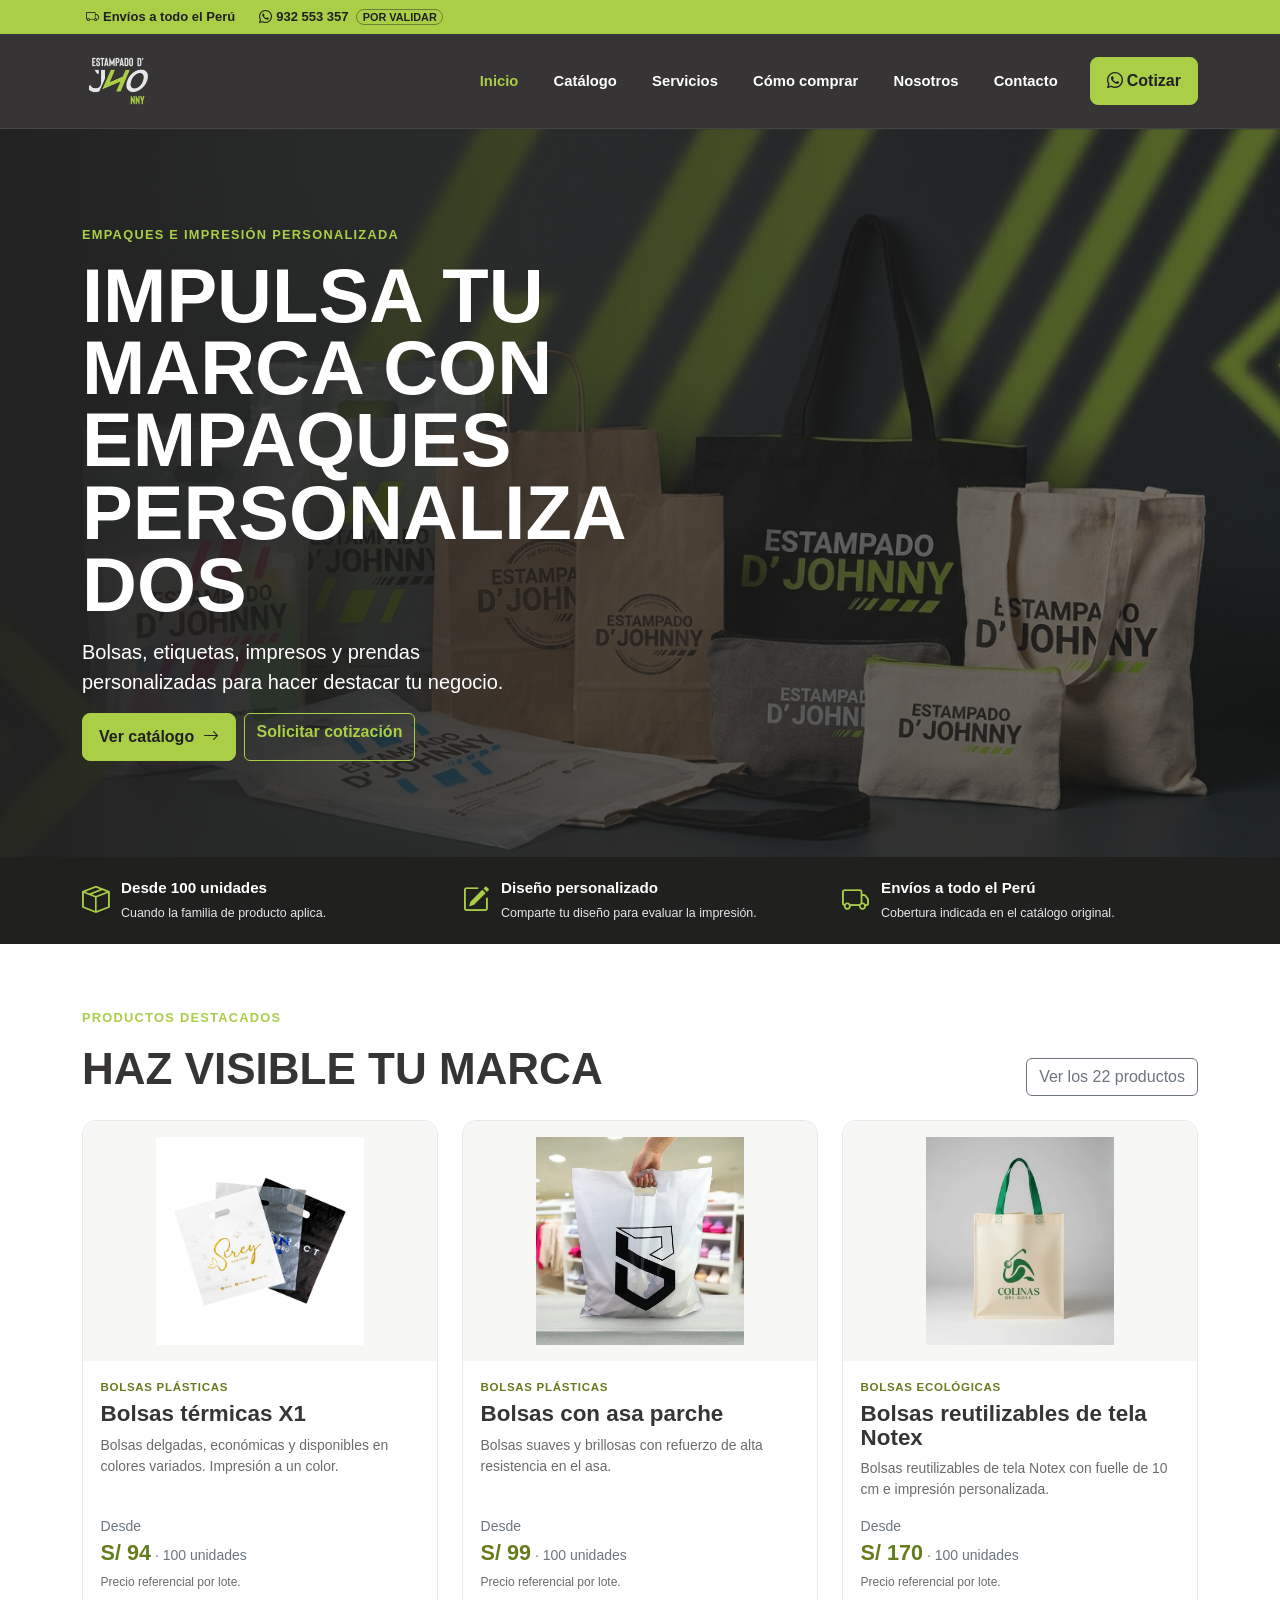
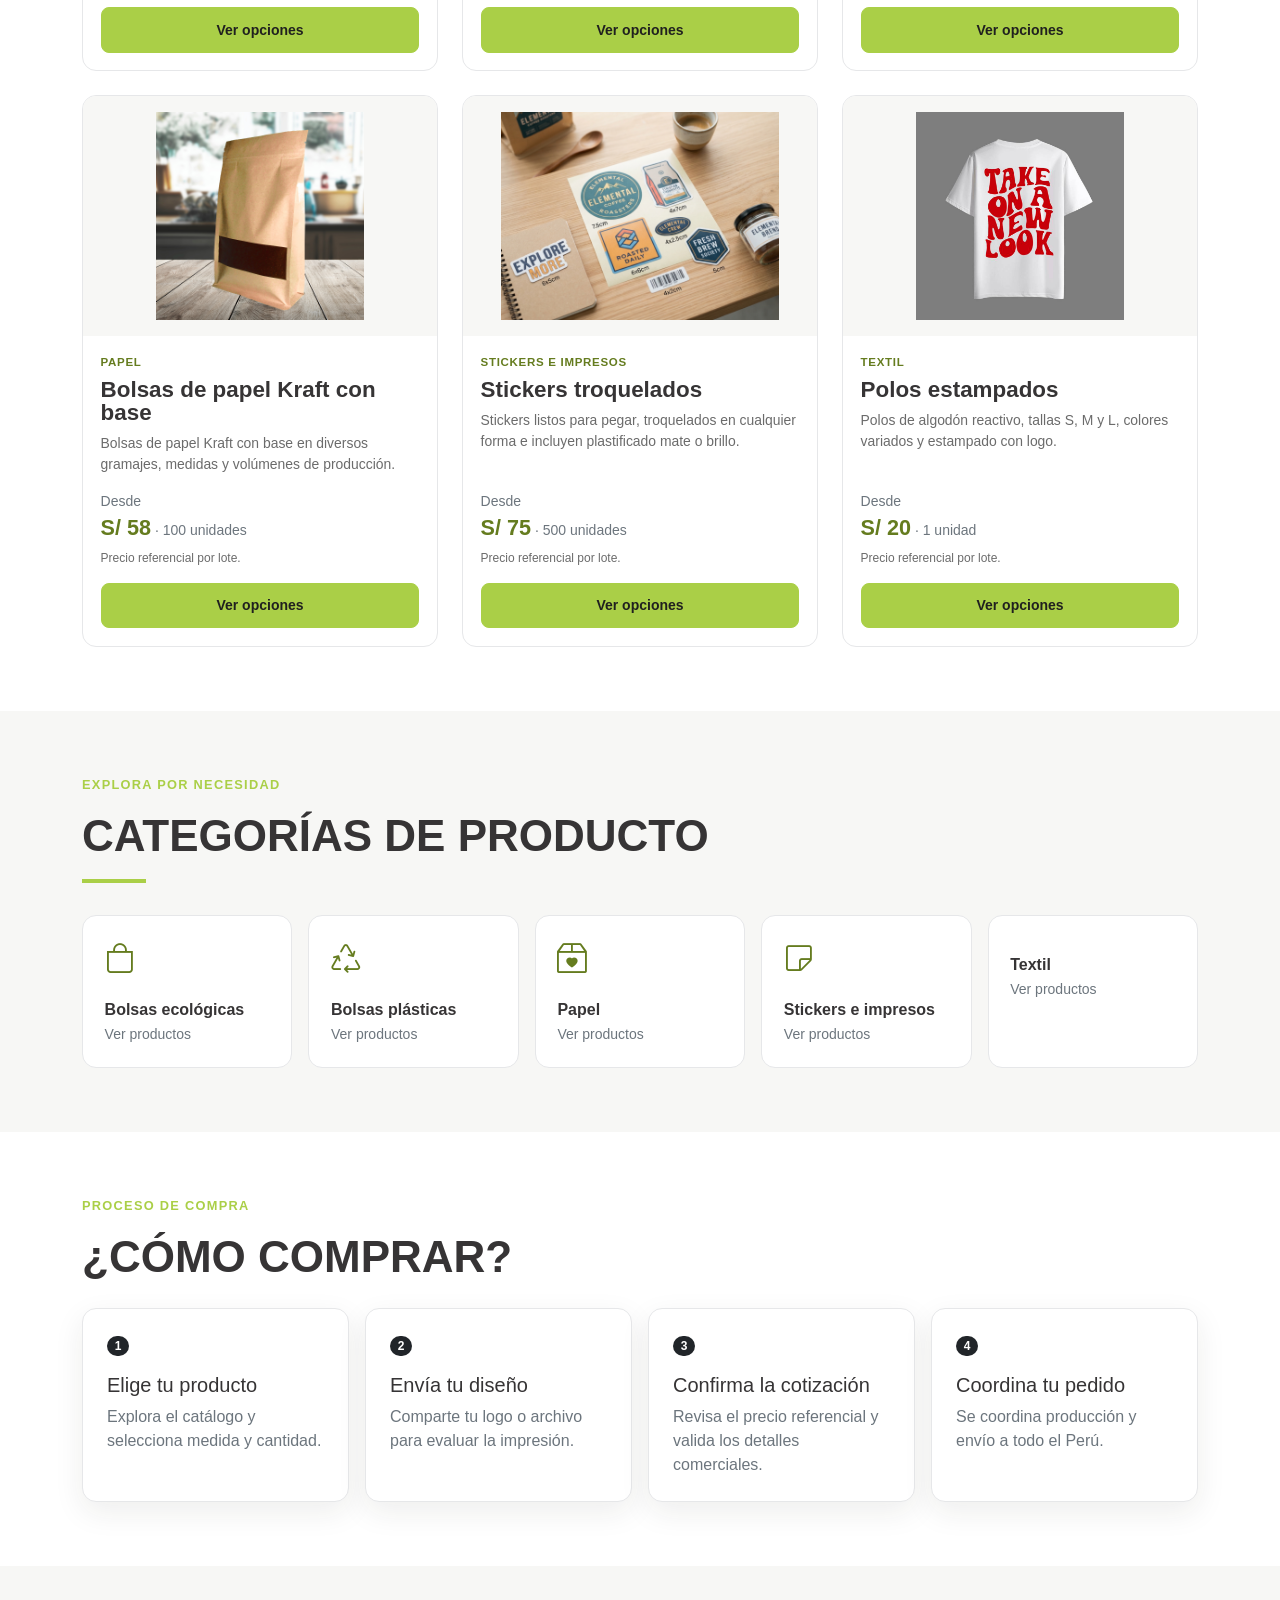
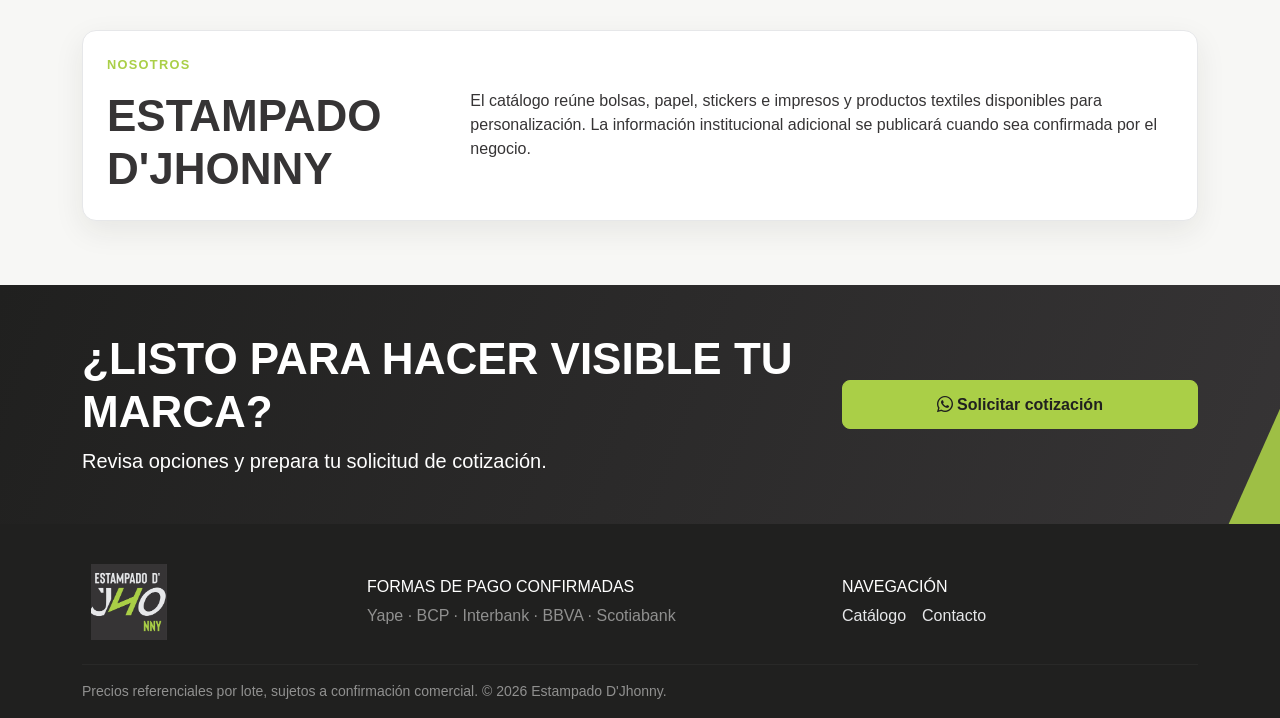
<file: Frontend/index.html>
<!doctype html>
<html lang="es">
  <head>
    <meta charset="utf-8">
    <meta name="viewport" content="width=device-width, initial-scale=1">
    <meta name="description" content="Empaques, impresos y prendas personalizadas de Estampado D'Jhonny.">
    <title>Estampado D'Jhonny | Empaques personalizados</title>
    <link rel="icon" type="image/jpeg" href="images/djhonny-logo.jpg">
    <link href="https://cdn.jsdelivr.net/npm/bootstrap@5.3.3/dist/css/bootstrap.min.css" rel="stylesheet">
    <link href="https://cdn.jsdelivr.net/npm/bootstrap-icons@1.11.3/font/bootstrap-icons.min.css" rel="stylesheet">
    <link href="CSS/main.css" rel="stylesheet">
    <link href="CSS/responsive.css" rel="stylesheet">
  </head>
  <body data-level="." data-page="inicio">
    <div data-site-header></div>
    <main>
      <section class="page-hero page-hero--image">
        <div class="container">
          <p class="eyebrow">Empaques e impresión personalizada</p>
          <h1 class="page-title">Impulsa tu marca con empaques personalizados</h1>
          <p class="lead col-lg-5">Bolsas, etiquetas, impresos y prendas personalizadas para hacer destacar tu negocio.</p>
          <div class="d-flex flex-wrap gap-2"><a class="btn btn-brand" href="catalogo.html">Ver catálogo <i class="bi bi-arrow-right ms-1"></i></a><a class="btn btn-outline-brand" href="contacto.html">Solicitar cotización</a></div>
        </div>
      </section>
      <section class="benefit-strip" aria-label="Beneficios principales"><div class="container"><div class="row"><div class="col-md-4"><div class="benefit-item"><i class="bi bi-box-seam" aria-hidden="true"></i><div><strong>Desde 100 unidades</strong><span>Cuando la familia de producto aplica.</span></div></div></div><div class="col-md-4"><div class="benefit-item"><i class="bi bi-pencil-square" aria-hidden="true"></i><div><strong>Diseño personalizado</strong><span>Comparte tu diseño para evaluar la impresión.</span></div></div></div><div class="col-md-4"><div class="benefit-item"><i class="bi bi-truck" aria-hidden="true"></i><div><strong>Envíos a todo el Perú</strong><span>Cobertura indicada en el catálogo original.</span></div></div></div></div></div></section>
      <section class="content-section content-section--white" aria-labelledby="featured-title"><div class="container"><div class="d-flex flex-wrap align-items-end justify-content-between gap-3 mb-4"><div><p class="eyebrow">Productos destacados</p><h2 class="section-title mb-0" id="featured-title">Haz visible tu marca</h2></div><a class="btn btn-outline-secondary" href="catalogo.html" data-catalog-total>Ver catálogo</a></div><div class="row g-4" data-featured-products></div></div></section>
      <section class="content-section" id="servicios" aria-labelledby="services-title"><div class="container"><p class="eyebrow">Explora por necesidad</p><h2 class="section-title" id="services-title">Categorías de producto</h2><div class="accent-line"></div><div class="row g-3 mt-1" data-category-links></div></div></section>
      <section class="content-section content-section--white" id="como-comprar" aria-labelledby="buy-title"><div class="container"><p class="eyebrow">Proceso de compra</p><h2 class="section-title" id="buy-title">¿Cómo comprar?</h2><div class="row g-3 mt-2"><div class="col-md-3"><article class="content-card h-100"><span class="badge rounded-pill text-bg-dark">1</span><h3 class="h5 mt-3">Elige tu producto</h3><p class="mb-0 text-secondary">Explora el catálogo y selecciona medida y cantidad.</p></article></div><div class="col-md-3"><article class="content-card h-100"><span class="badge rounded-pill text-bg-dark">2</span><h3 class="h5 mt-3">Envía tu diseño</h3><p class="mb-0 text-secondary">Comparte tu logo o archivo para evaluar la impresión.</p></article></div><div class="col-md-3"><article class="content-card h-100"><span class="badge rounded-pill text-bg-dark">3</span><h3 class="h5 mt-3">Confirma la cotización</h3><p class="mb-0 text-secondary">Revisa el precio referencial y valida los detalles comerciales.</p></article></div><div class="col-md-3"><article class="content-card h-100"><span class="badge rounded-pill text-bg-dark">4</span><h3 class="h5 mt-3">Coordina tu pedido</h3><p class="mb-0 text-secondary">Se coordina producción y envío a todo el Perú.</p></article></div></div></div></section>
      <section class="content-section" id="nosotros" aria-labelledby="about-title"><div class="container"><div class="content-card"><div class="row align-items-center g-4"><div class="col-lg-4"><p class="eyebrow">Nosotros</p><h2 class="section-title mb-0" id="about-title">Estampado D'Jhonny</h2></div><div class="col-lg-8"><p class="mb-0">El catálogo reúne bolsas, papel, stickers e impresos y productos textiles disponibles para personalización. La información institucional adicional se publicará cuando sea confirmada por el negocio.</p></div></div></div></div></section>
      <section class="cta-banner py-5"><div class="container position-relative"><div class="row align-items-center"><div class="col-lg-8"><h2 class="section-title mb-2">¿Listo para hacer visible tu marca?</h2><p class="lead mb-0">Revisa opciones y prepara tu solicitud de cotización.</p></div><div class="col-lg-4 mt-3 mt-lg-0"><a class="btn btn-brand w-100" href="contacto.html"><i class="bi bi-whatsapp me-1"></i>Solicitar cotización</a></div></div></div></section>
    </main>
    <div data-site-footer></div>
    <script src="https://cdn.jsdelivr.net/npm/bootstrap@5.3.3/dist/js/bootstrap.bundle.min.js"></script>
    <script src="JS/productos.js"></script><script src="JS/catalogo-store.js"></script><script src="JS/main.js"></script><script src="JS/catalogo.js"></script>
  </body>
</html>
</file>
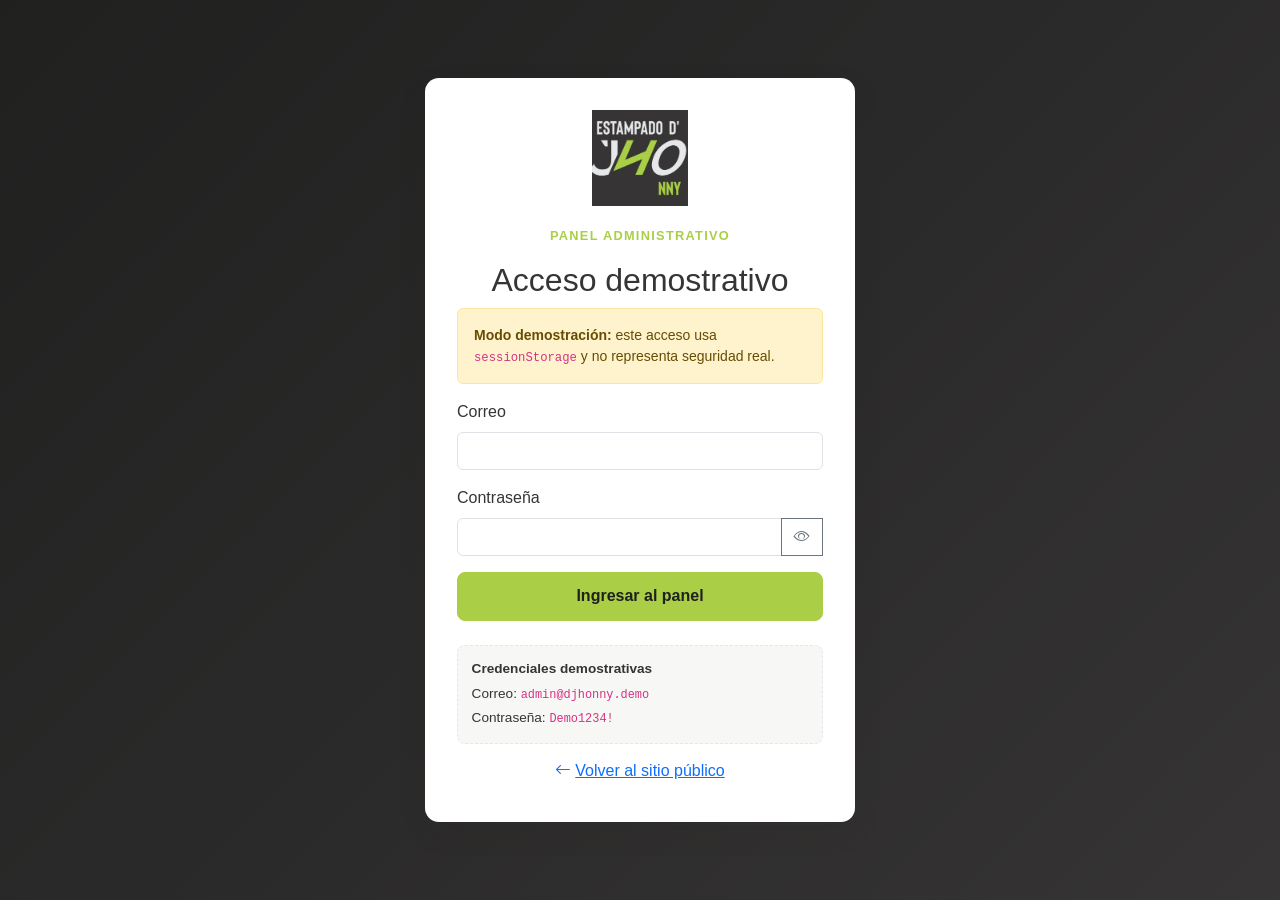
<file: Frontend/admin/index.html>
<!doctype html>
<html lang="es">
  <head>
    <meta charset="utf-8"><meta name="viewport" content="width=device-width, initial-scale=1"><meta name="robots" content="noindex">
    <title>Dashboard | Administración D'Jhonny</title>
    <link rel="icon" type="image/jpeg" href="../images/djhonny-logo.jpg">
    <link href="https://cdn.jsdelivr.net/npm/bootstrap@5.3.3/dist/css/bootstrap.min.css" rel="stylesheet"><link href="https://cdn.jsdelivr.net/npm/bootstrap-icons@1.11.3/font/bootstrap-icons.min.css" rel="stylesheet"><link href="../CSS/main.css" rel="stylesheet"><link href="../CSS/responsive.css" rel="stylesheet">
  </head>
  <body data-area="admin" data-admin-page="dashboard">
    <div class="offcanvas offcanvas-start admin-offcanvas" tabindex="-1" id="adminNavigation" aria-labelledby="adminNavigationLabel"><div class="offcanvas-header"><h1 class="offcanvas-title h5" id="adminNavigationLabel">Administración</h1><button type="button" class="btn-close btn-close-white" data-bs-dismiss="offcanvas" aria-label="Cerrar"></button></div><div class="offcanvas-body p-0" data-admin-nav></div></div>
    <main class="admin-shell"><aside class="admin-sidebar d-none d-lg-block" data-admin-nav></aside><section class="admin-main"><header class="admin-header d-flex justify-content-between align-items-center gap-3"><div class="d-flex align-items-center gap-2"><button class="btn btn-dark d-lg-none" type="button" data-bs-toggle="offcanvas" data-bs-target="#adminNavigation" aria-controls="adminNavigation" aria-label="Abrir menú administrativo"><i class="bi bi-list"></i></button><div><p class="eyebrow mb-1">Administración</p><h1 class="h3 mb-0">Dashboard</h1></div></div><div class="d-flex align-items-center gap-2"><span class="d-none d-sm-inline small text-secondary"><i class="bi bi-person-circle me-1"></i>Administrador demo</span><button class="btn btn-outline-secondary btn-sm" type="button" data-admin-logout><i class="bi bi-box-arrow-right me-1"></i>Salir</button></div></header><div class="alert alert-warning mt-4" role="note"><strong>Modo demostración:</strong> los cambios se guardan solamente en el navegador actual mediante <code>localStorage</code>.</div><div class="row g-3" data-dashboard-summary></div><div class="row g-4 mt-1"><div class="col-lg-5"><section class="content-card h-100"><h2 class="h5">Resumen por categoría</h2><ul class="list-unstyled mb-0 d-grid gap-2" data-category-summary></ul></section></div><div class="col-lg-7"><section class="content-card h-100"><div class="d-flex justify-content-between align-items-center gap-3"><h2 class="h5 mb-0">Modificados recientemente</h2><a class="btn btn-sm btn-brand" href="productos.html">Gestionar productos</a></div><ul class="list-group list-group-flush mt-2" data-recent-products></ul></section></div></div></section></main>
    <script src="https://cdn.jsdelivr.net/npm/bootstrap@5.3.3/dist/js/bootstrap.bundle.min.js"></script><script src="../JS/productos.js"></script><script src="../JS/catalogo-store.js"></script><script src="../JS/admin.js"></script>
  </body>
</html>
</file>
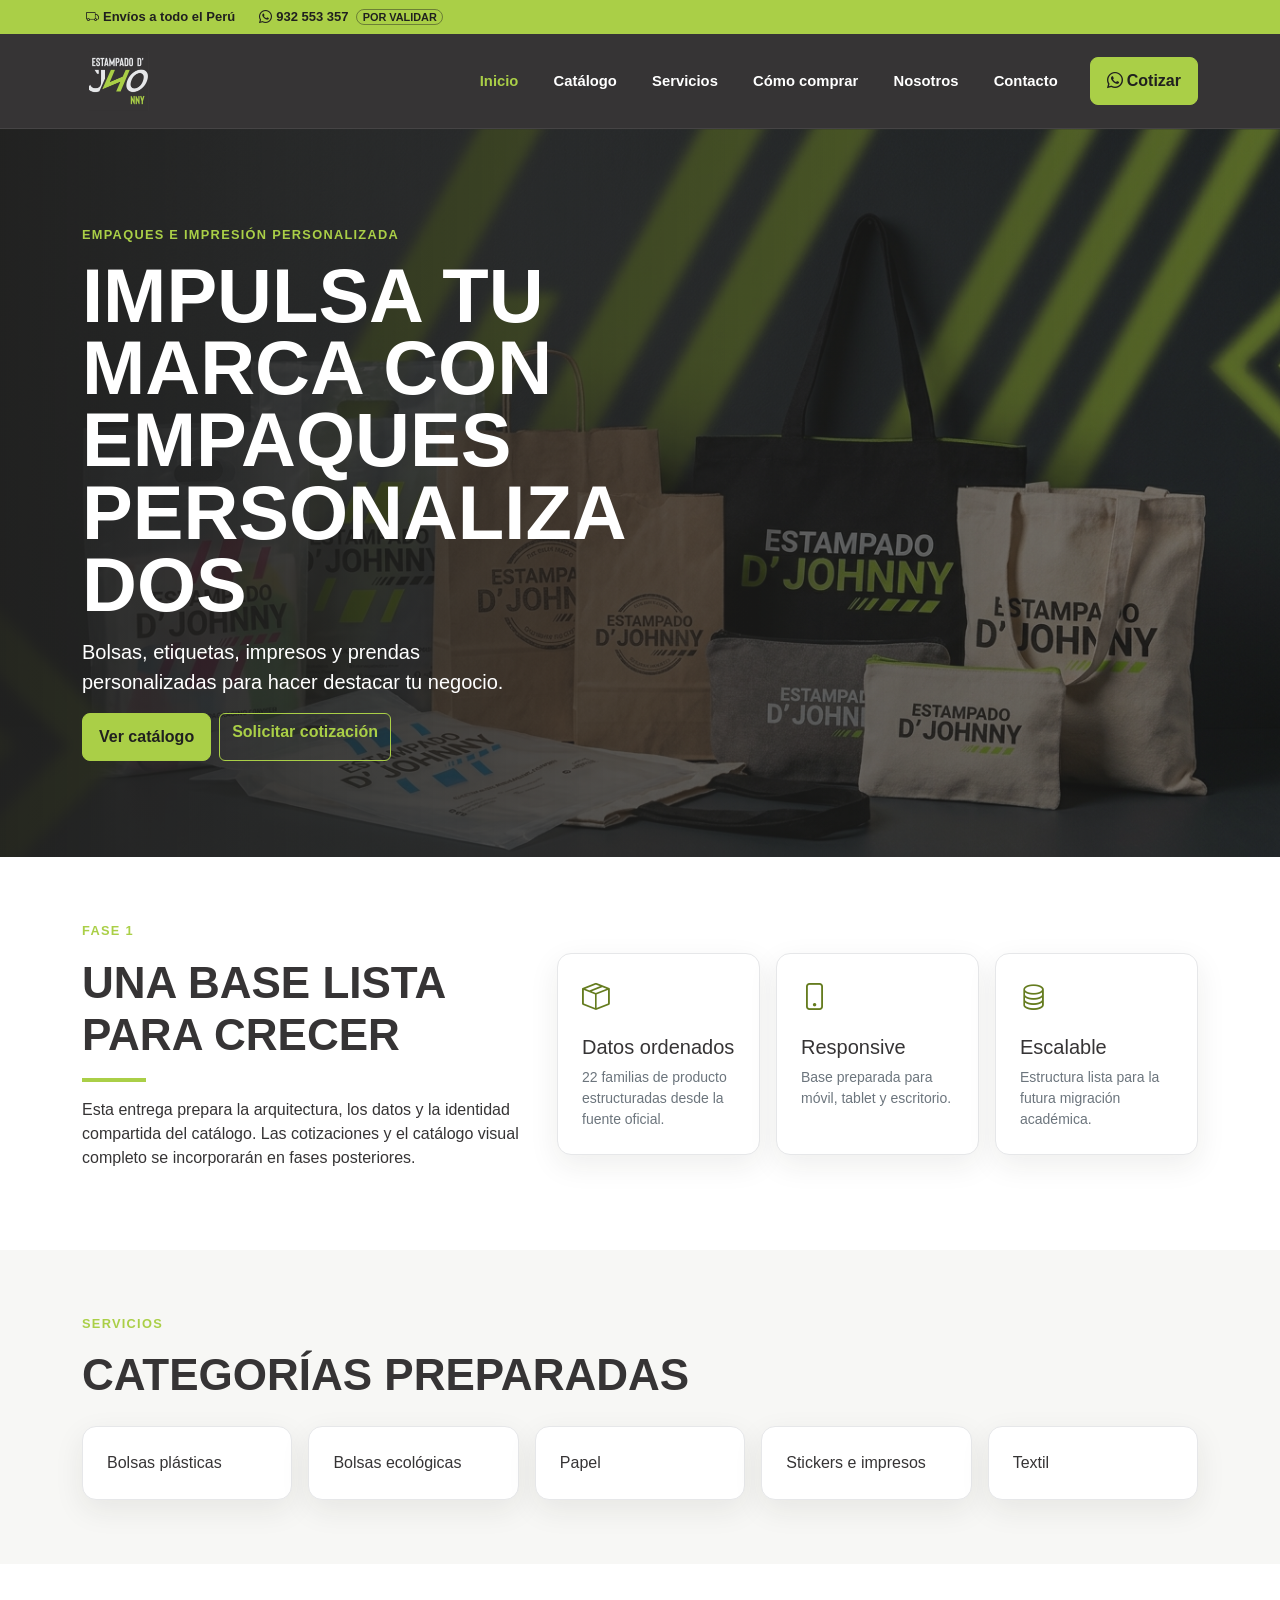
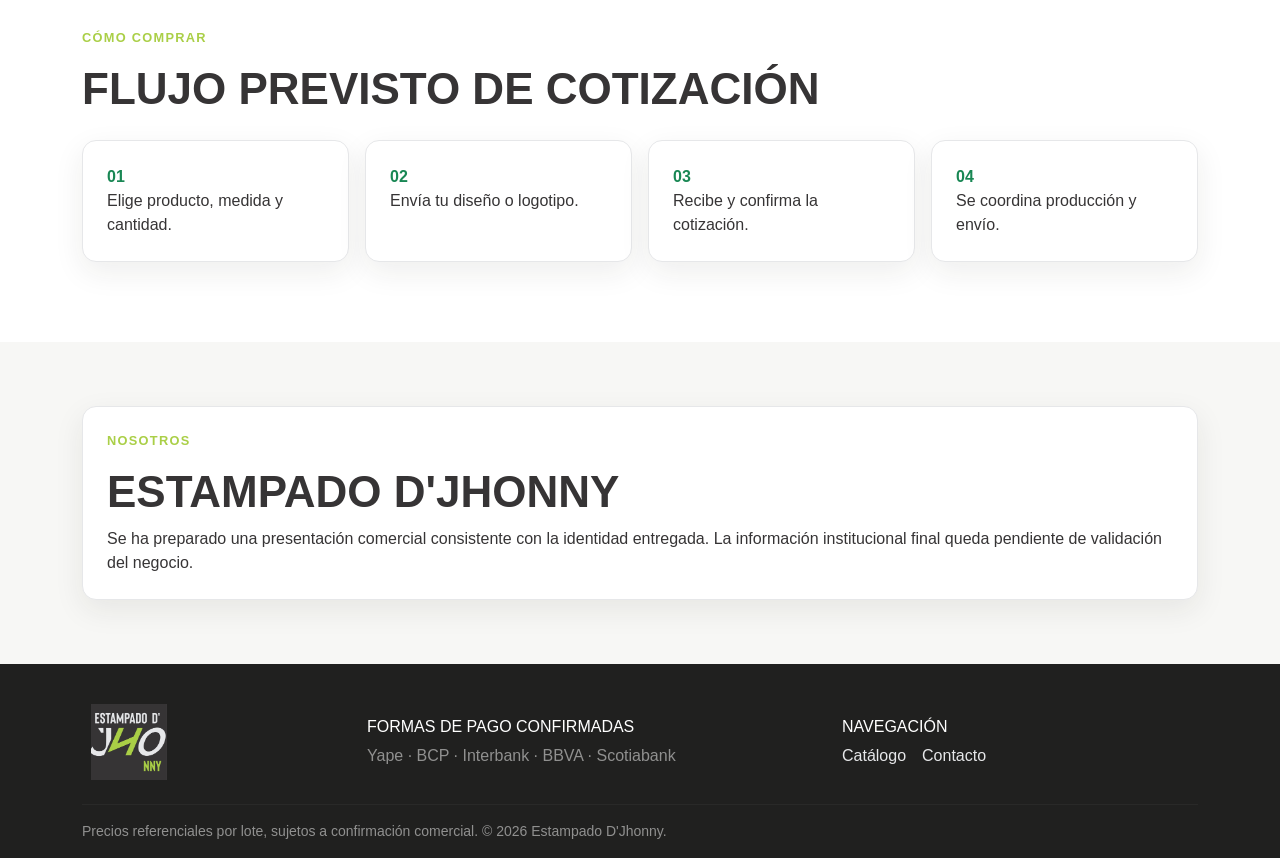
<file: Frontend/HTML/index.html>
<!doctype html>
<html lang="es">
  <head>
    <meta charset="utf-8">
    <meta name="viewport" content="width=device-width, initial-scale=1">
    <meta name="description" content="Catálogo digital de Estampado D'Jhonny.">
    <title>Estampado D'Jhonny | Empaques personalizados</title>
    <link href="https://cdn.jsdelivr.net/npm/bootstrap@5.3.3/dist/css/bootstrap.min.css" rel="stylesheet">
    <link href="https://cdn.jsdelivr.net/npm/bootstrap-icons@1.11.3/font/bootstrap-icons.min.css" rel="stylesheet">
    <link href="../CSS/main.css" rel="stylesheet">
    <link href="../CSS/responsive.css" rel="stylesheet">
  </head>
  <body data-level=".." data-page="inicio">
    <div data-site-header></div>
    <main>
      <section class="page-hero page-hero--image">
        <div class="container"><p class="eyebrow">Empaques e impresión personalizada</p><h1 class="page-title">Impulsa tu marca con empaques personalizados</h1><p class="lead col-lg-5">Bolsas, etiquetas, impresos y prendas personalizadas para hacer destacar tu negocio.</p><div class="d-flex flex-wrap gap-2"><a class="btn btn-brand" href="catalogo.html">Ver catálogo</a><a class="btn btn-outline-brand" href="contacto.html">Solicitar cotización</a></div></div>
      </section>
      <section class="content-section content-section--white" aria-labelledby="base-title">
        <div class="container"><div class="row align-items-center g-4"><div class="col-lg-5"><p class="eyebrow">Fase 1</p><h2 class="section-title" id="base-title">Una base lista para crecer</h2><div class="accent-line"></div><p>Esta entrega prepara la arquitectura, los datos y la identidad compartida del catálogo. Las cotizaciones y el catálogo visual completo se incorporarán en fases posteriores.</p></div><div class="col-lg-7"><div class="row g-3"><div class="col-md-4"><article class="content-card h-100"><i class="bi bi-box-seam feature-icon"></i><h3 class="h5 mt-3">Datos ordenados</h3><p class="mb-0 small text-secondary">22 familias de producto estructuradas desde la fuente oficial.</p></article></div><div class="col-md-4"><article class="content-card h-100"><i class="bi bi-phone feature-icon"></i><h3 class="h5 mt-3">Responsive</h3><p class="mb-0 small text-secondary">Base preparada para móvil, tablet y escritorio.</p></article></div><div class="col-md-4"><article class="content-card h-100"><i class="bi bi-database feature-icon"></i><h3 class="h5 mt-3">Escalable</h3><p class="mb-0 small text-secondary">Estructura lista para la futura migración académica.</p></article></div></div></div></div></div>
      </section>
      <section class="content-section" id="servicios" aria-labelledby="services-title"><div class="container"><p class="eyebrow">Servicios</p><h2 class="section-title" id="services-title">Categorías preparadas</h2><div class="row g-3 mt-1"><div class="col-sm-6 col-lg"><div class="content-card h-100">Bolsas plásticas</div></div><div class="col-sm-6 col-lg"><div class="content-card h-100">Bolsas ecológicas</div></div><div class="col-sm-6 col-lg"><div class="content-card h-100">Papel</div></div><div class="col-sm-6 col-lg"><div class="content-card h-100">Stickers e impresos</div></div><div class="col-sm-6 col-lg"><div class="content-card h-100">Textil</div></div></div></div></section>
      <section class="content-section content-section--white" id="como-comprar"><div class="container"><p class="eyebrow">Cómo comprar</p><h2 class="section-title">Flujo previsto de cotización</h2><ol class="row g-3 list-unstyled mt-1"><li class="col-md-3"><div class="content-card h-100"><strong class="d-block text-success">01</strong>Elige producto, medida y cantidad.</div></li><li class="col-md-3"><div class="content-card h-100"><strong class="d-block text-success">02</strong>Envía tu diseño o logotipo.</div></li><li class="col-md-3"><div class="content-card h-100"><strong class="d-block text-success">03</strong>Recibe y confirma la cotización.</div></li><li class="col-md-3"><div class="content-card h-100"><strong class="d-block text-success">04</strong>Se coordina producción y envío.</div></li></ol></div></section>
      <section class="content-section" id="nosotros"><div class="container"><div class="content-card"><p class="eyebrow">Nosotros</p><h2 class="section-title">Estampado D'Jhonny</h2><p class="mb-0">Se ha preparado una presentación comercial consistente con la identidad entregada. La información institucional final queda pendiente de validación del negocio.</p></div></div></section>
    </main>
    <div data-site-footer></div>
    <script src="https://cdn.jsdelivr.net/npm/bootstrap@5.3.3/dist/js/bootstrap.bundle.min.js"></script>
    <script src="../JS/productos.js"></script><script src="../JS/main.js"></script>
  </body>
</html>
</file>
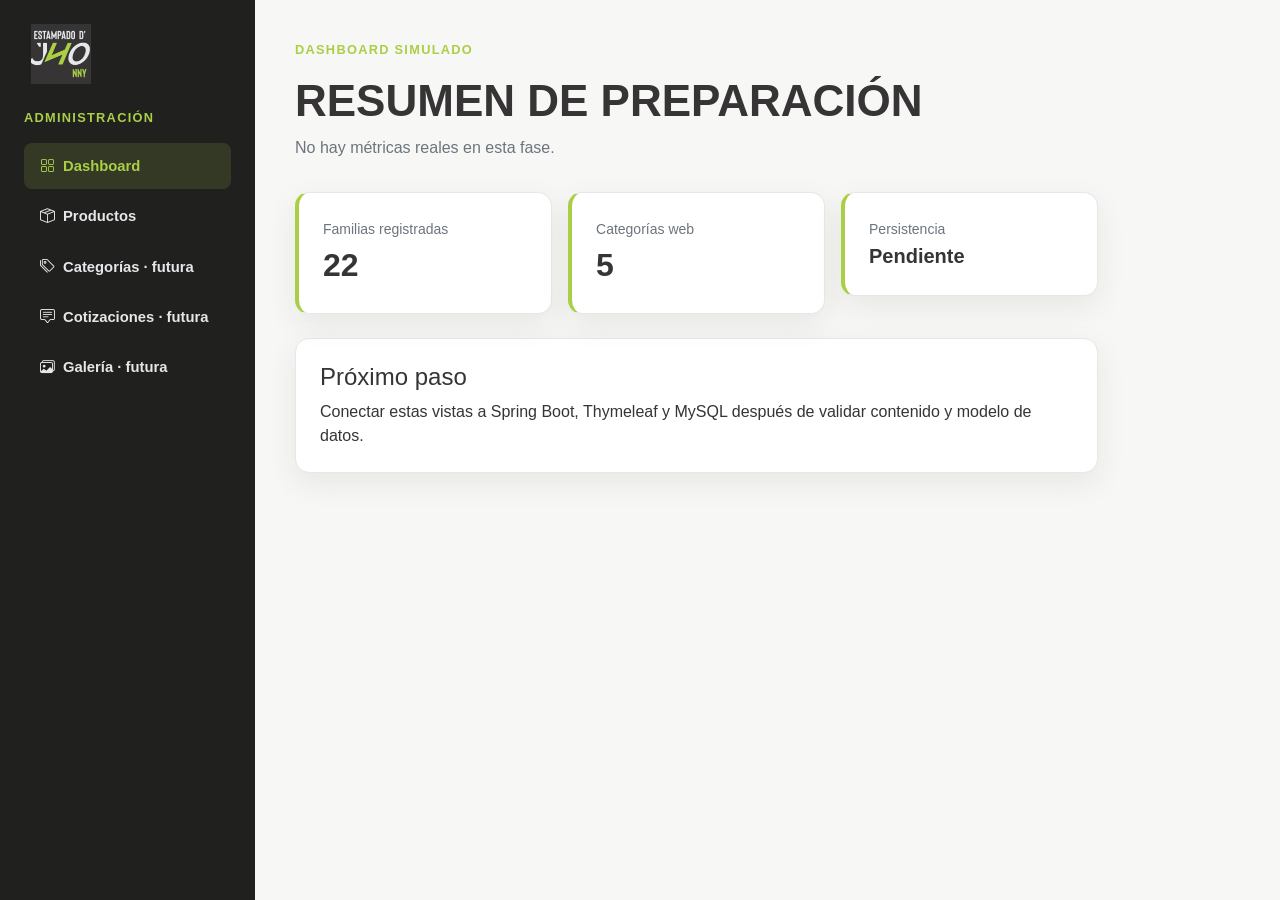
<file: Frontend/HTML/admin/index.html>
<!doctype html>
<html lang="es">
  <head><meta charset="utf-8"><meta name="viewport" content="width=device-width, initial-scale=1"><meta name="robots" content="noindex"><title>Dashboard | Administración</title><link href="https://cdn.jsdelivr.net/npm/bootstrap@5.3.3/dist/css/bootstrap.min.css" rel="stylesheet"><link href="https://cdn.jsdelivr.net/npm/bootstrap-icons@1.11.3/font/bootstrap-icons.min.css" rel="stylesheet"><link href="../../CSS/main.css" rel="stylesheet"><link href="../../CSS/responsive.css" rel="stylesheet"></head>
  <body data-level="../.." data-area="admin"><main class="admin-shell container-fluid"><div class="row"><aside class="admin-sidebar col-lg-3 col-xl-2"><a href="index.html"><img class="brand-logo mb-4" src="../../images/djhonny-logo.jpg" alt="Estampado D'Jhonny"></a><p class="eyebrow">Administración</p><nav class="nav flex-column"><a class="nav-link active" href="index.html"><i class="bi bi-grid me-2"></i>Dashboard</a><a class="nav-link" href="productos.html"><i class="bi bi-box-seam me-2"></i>Productos</a><span class="nav-link text-white-50"><i class="bi bi-tags me-2"></i>Categorías · futura</span><span class="nav-link text-white-50"><i class="bi bi-chat-square-text me-2"></i>Cotizaciones · futura</span><span class="nav-link text-white-50"><i class="bi bi-images me-2"></i>Galería · futura</span></nav></aside><section class="admin-main col-lg-9 col-xl-10"><p class="eyebrow">Dashboard simulado</p><h1 class="section-title">Resumen de preparación</h1><p class="text-secondary">No hay métricas reales en esta fase.</p><div class="row g-3 mt-2"><div class="col-md-4"><article class="content-card admin-kpi"><span class="text-secondary small">Familias registradas</span><strong class="d-block fs-2">22</strong></article></div><div class="col-md-4"><article class="content-card admin-kpi"><span class="text-secondary small">Categorías web</span><strong class="d-block fs-2">5</strong></article></div><div class="col-md-4"><article class="content-card admin-kpi"><span class="text-secondary small">Persistencia</span><strong class="d-block fs-5">Pendiente</strong></article></div></div><div class="content-card mt-4"><h2 class="h4">Próximo paso</h2><p class="mb-0">Conectar estas vistas a Spring Boot, Thymeleaf y MySQL después de validar contenido y modelo de datos.</p></div></section></div></main><script src="../../JS/main.js"></script></body>
</html>
</file>
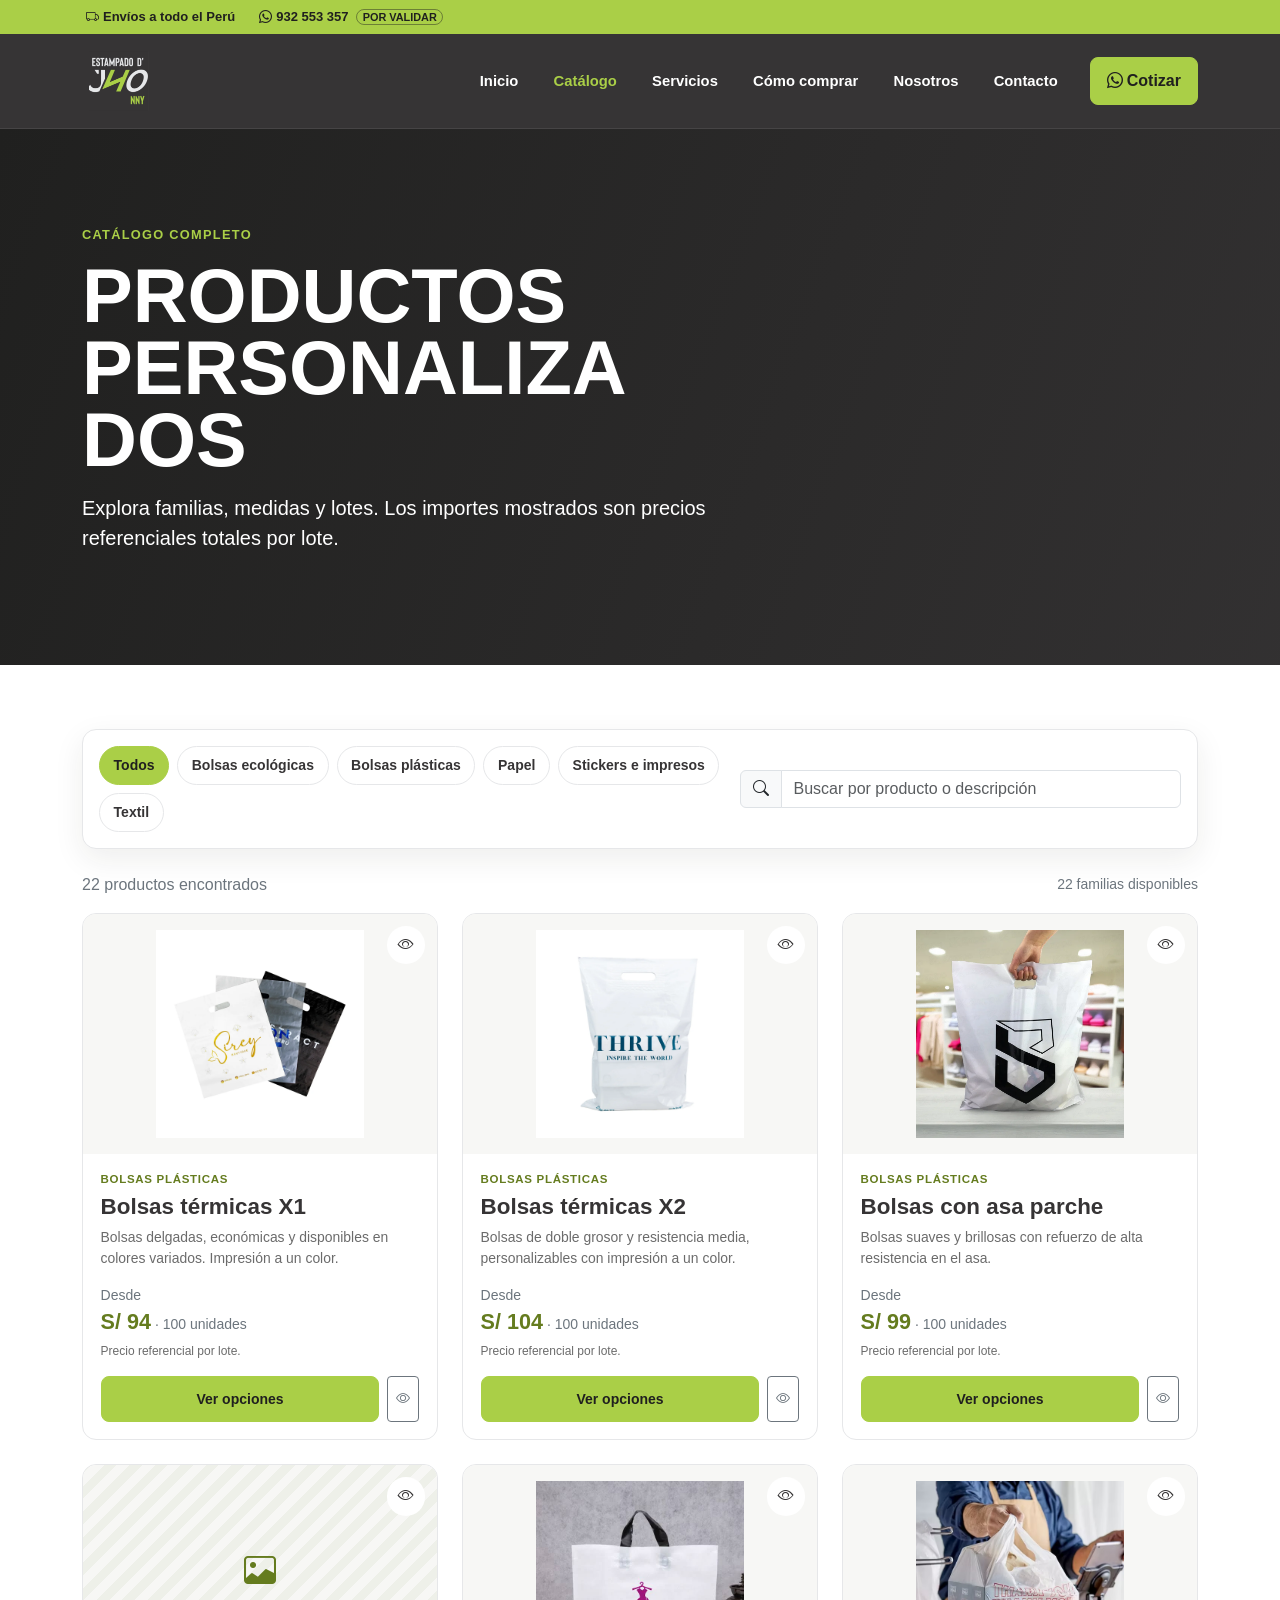
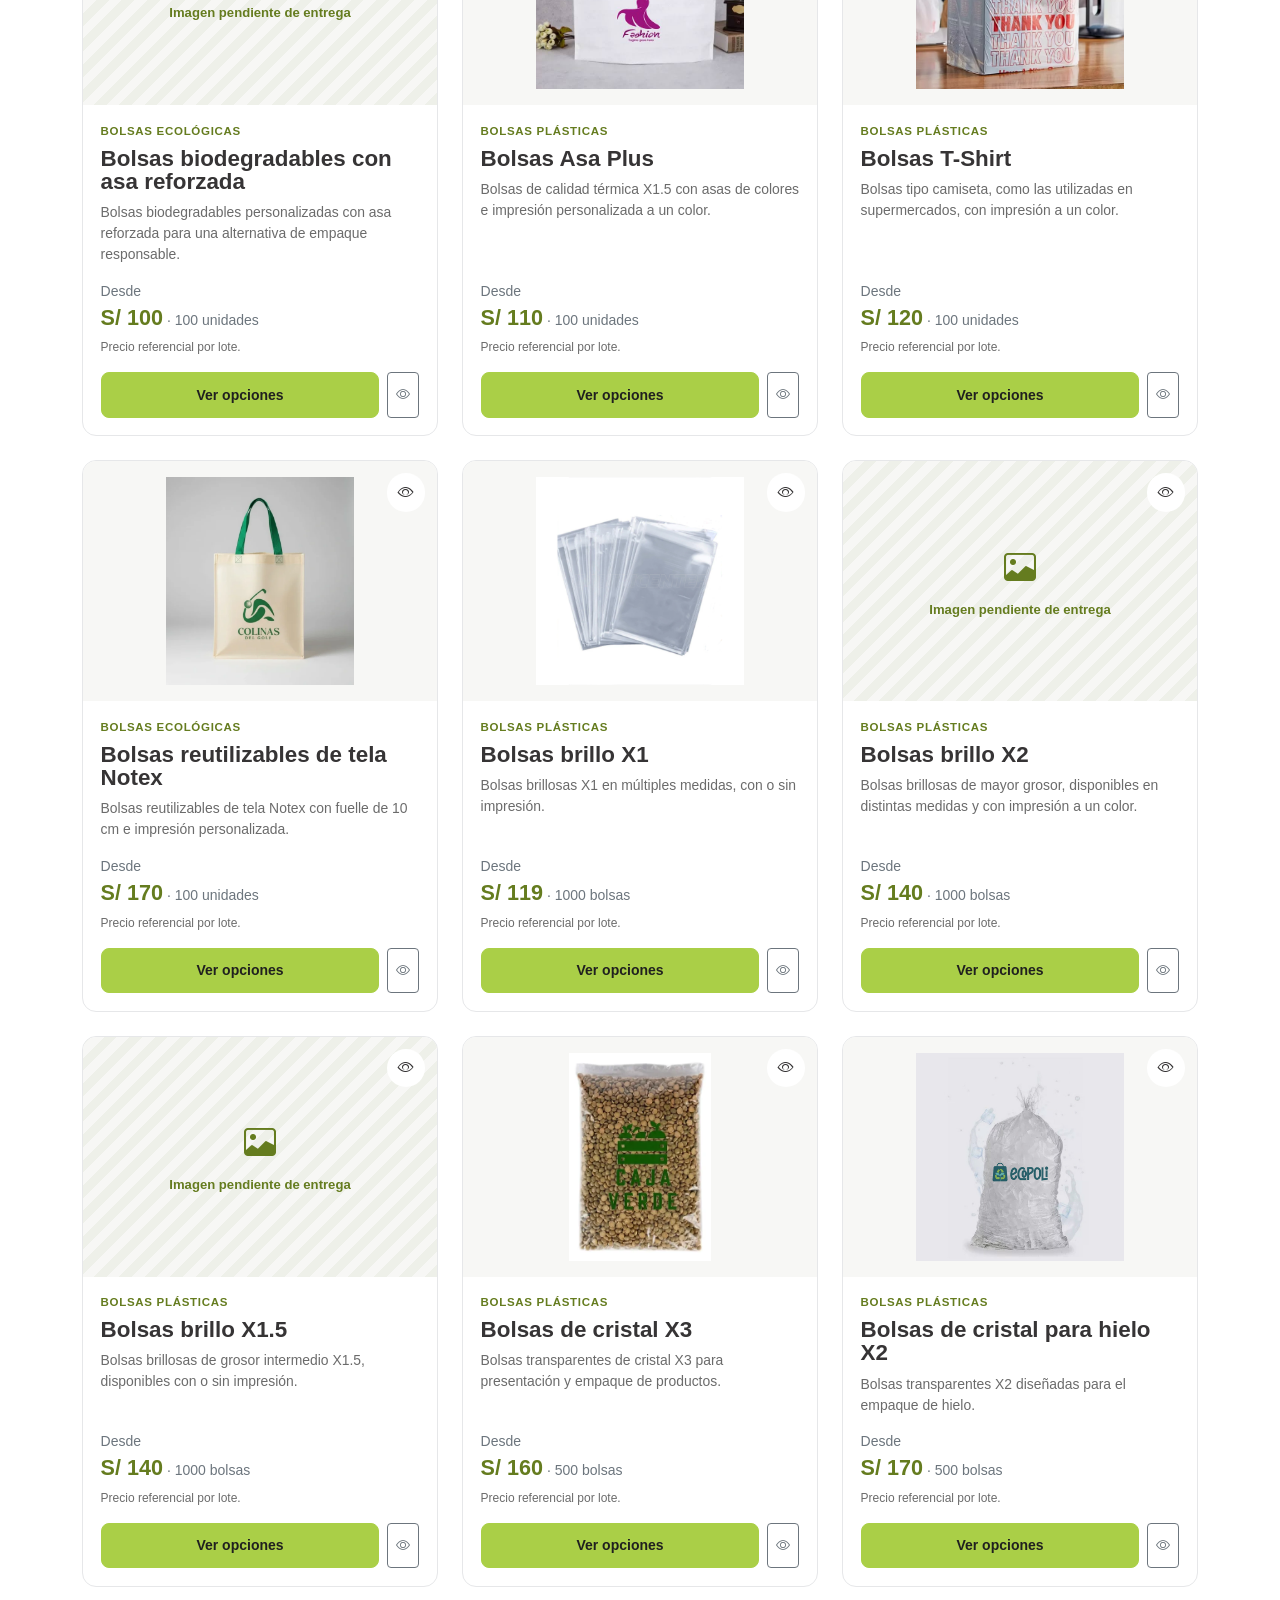
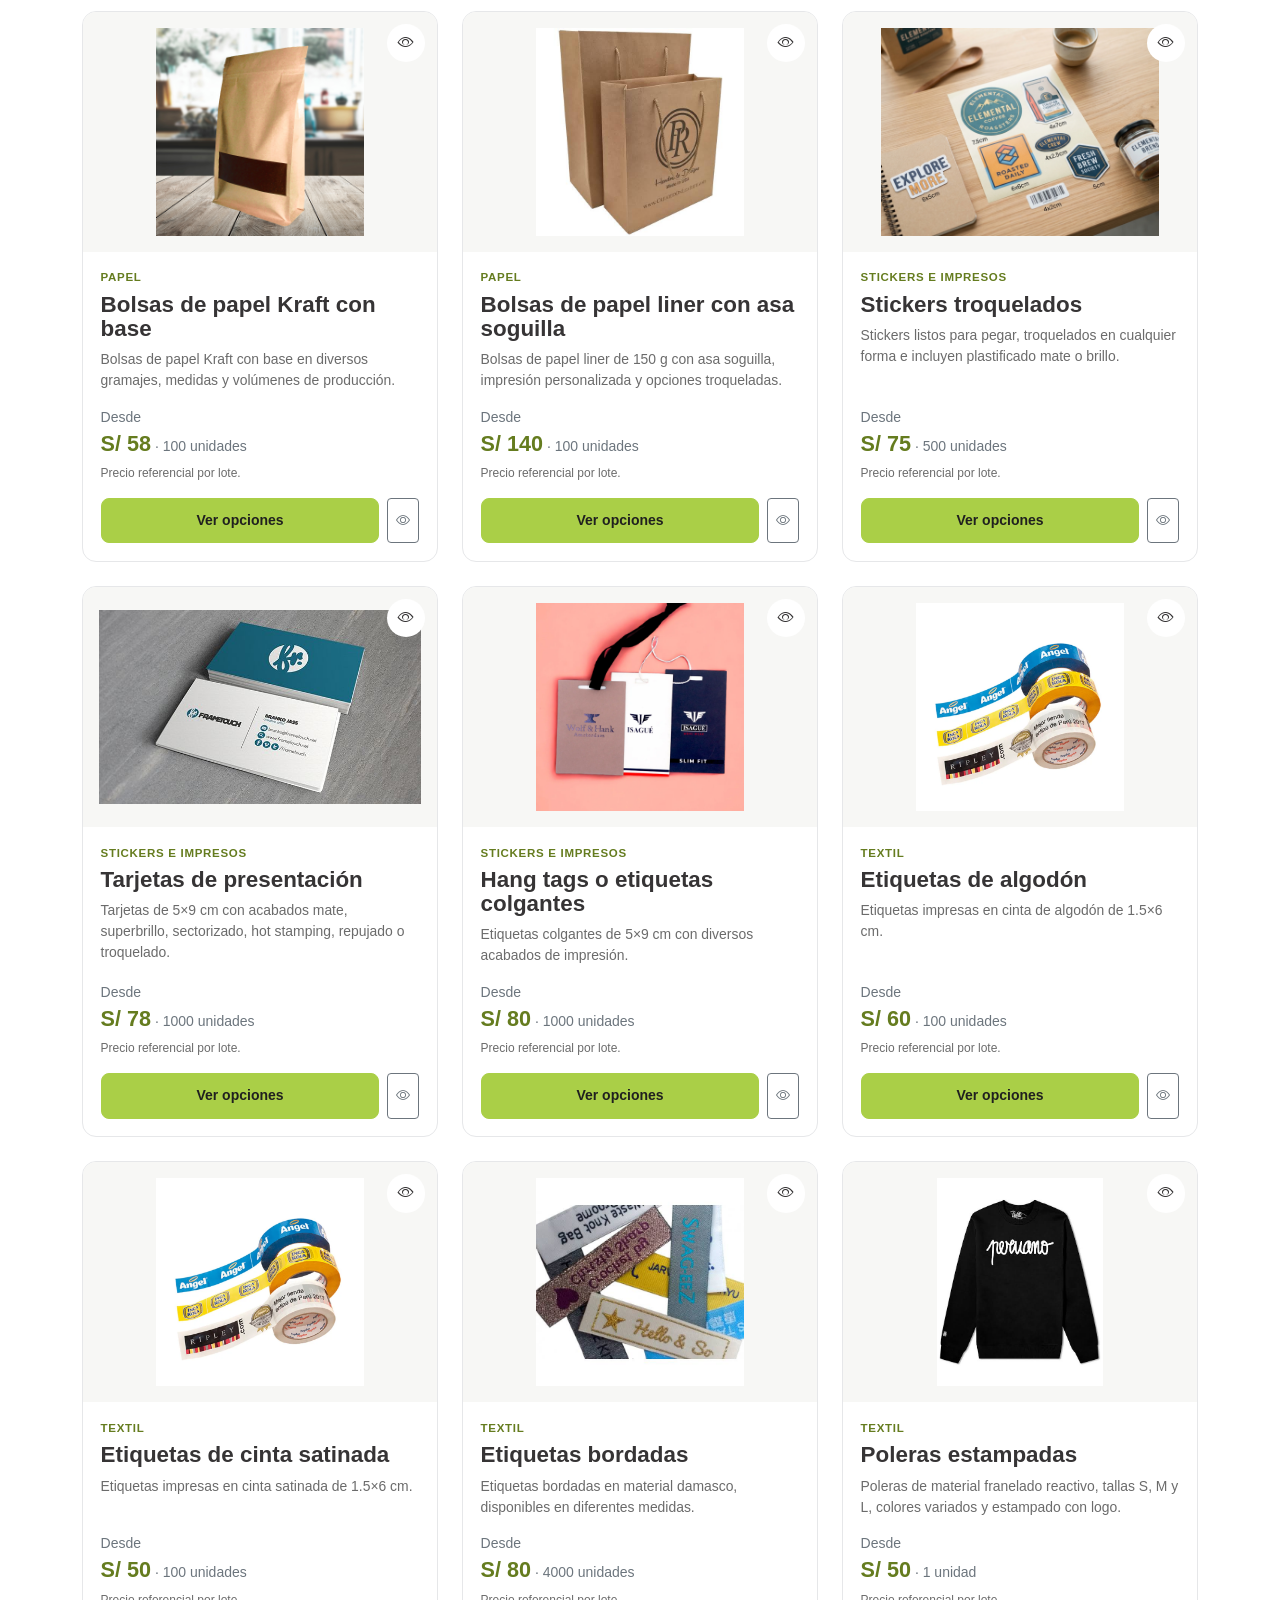
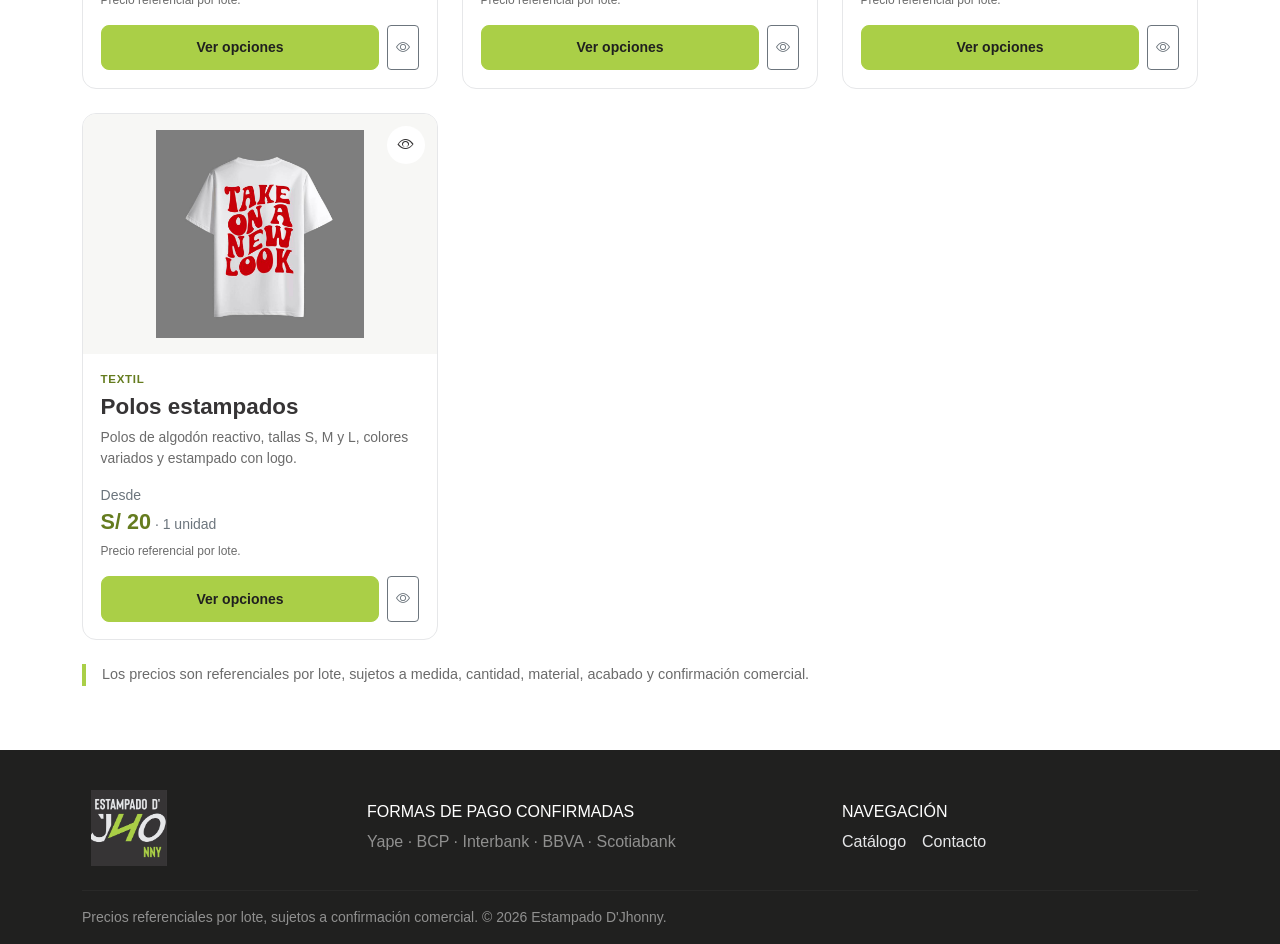
<file: Frontend/catalogo.html>
<!doctype html>
<html lang="es">
  <head>
    <meta charset="utf-8">
    <meta name="viewport" content="width=device-width, initial-scale=1">
    <meta name="description" content="Catálogo completo de productos personalizados de Estampado D'Jhonny.">
    <title>Catálogo | Estampado D'Jhonny</title>
    <link rel="icon" type="image/jpeg" href="images/djhonny-logo.jpg">
    <link href="https://cdn.jsdelivr.net/npm/bootstrap@5.3.3/dist/css/bootstrap.min.css" rel="stylesheet">
    <link href="https://cdn.jsdelivr.net/npm/bootstrap-icons@1.11.3/font/bootstrap-icons.min.css" rel="stylesheet">
    <link href="CSS/main.css" rel="stylesheet">
    <link href="CSS/responsive.css" rel="stylesheet">
  </head>
  <body data-level="." data-page="catalogo">
    <div data-site-header></div>
    <main>
      <section class="page-hero"><div class="container"><p class="eyebrow">Catálogo completo</p><h1 class="page-title">Productos personalizados</h1><p class="lead col-lg-7">Explora familias, medidas y lotes. Los importes mostrados son precios referenciales totales por lote.</p></div></section>
      <section class="content-section content-section--white"><div class="container"><div class="catalog-controls mb-4"><div class="row g-3 align-items-center"><div class="col-lg-7"><div class="d-flex flex-wrap gap-2" data-category-filters aria-label="Filtrar por categoría"></div></div><div class="col-lg-5"><label class="visually-hidden" for="catalog-search">Buscar productos</label><div class="input-group"><span class="input-group-text"><i class="bi bi-search" aria-hidden="true"></i></span><input class="form-control" id="catalog-search" type="search" placeholder="Buscar por producto o descripción" autocomplete="off" data-catalog-search></div></div></div></div><div class="d-flex justify-content-between align-items-center mb-3"><p class="mb-0 text-secondary" data-results-count aria-live="polite"></p><span class="small text-secondary">22 familias disponibles</span></div><div class="row g-4" data-catalog-grid></div><div class="empty-results mt-4" data-empty-results hidden><i class="bi bi-search display-6 text-success" aria-hidden="true"></i><h2 class="h4 mt-3">No encontramos coincidencias</h2><p class="mb-0 text-secondary">Prueba con otro nombre o cambia el filtro de categoría.</p></div><p class="notice mt-4 mb-0">Los precios son referenciales por lote, sujetos a medida, cantidad, material, acabado y confirmación comercial.</p></div></section>
    </main>
    <div data-site-footer></div>
    <div class="modal fade" id="quickViewModal" tabindex="-1" aria-labelledby="quickViewTitle" aria-hidden="true"><div class="modal-dialog modal-lg modal-dialog-centered"><div class="modal-content"><div class="modal-header"><h2 class="modal-title fs-5" id="quickViewTitle">Vista rápida</h2><button type="button" class="btn-close" data-bs-dismiss="modal" aria-label="Cerrar"></button></div><div class="modal-body" data-quick-view-content></div></div></div></div>
    <script src="https://cdn.jsdelivr.net/npm/bootstrap@5.3.3/dist/js/bootstrap.bundle.min.js"></script><script src="JS/productos.js"></script><script src="JS/catalogo-store.js"></script><script src="JS/main.js"></script><script src="JS/catalogo.js"></script>
  </body>
</html>
</file>
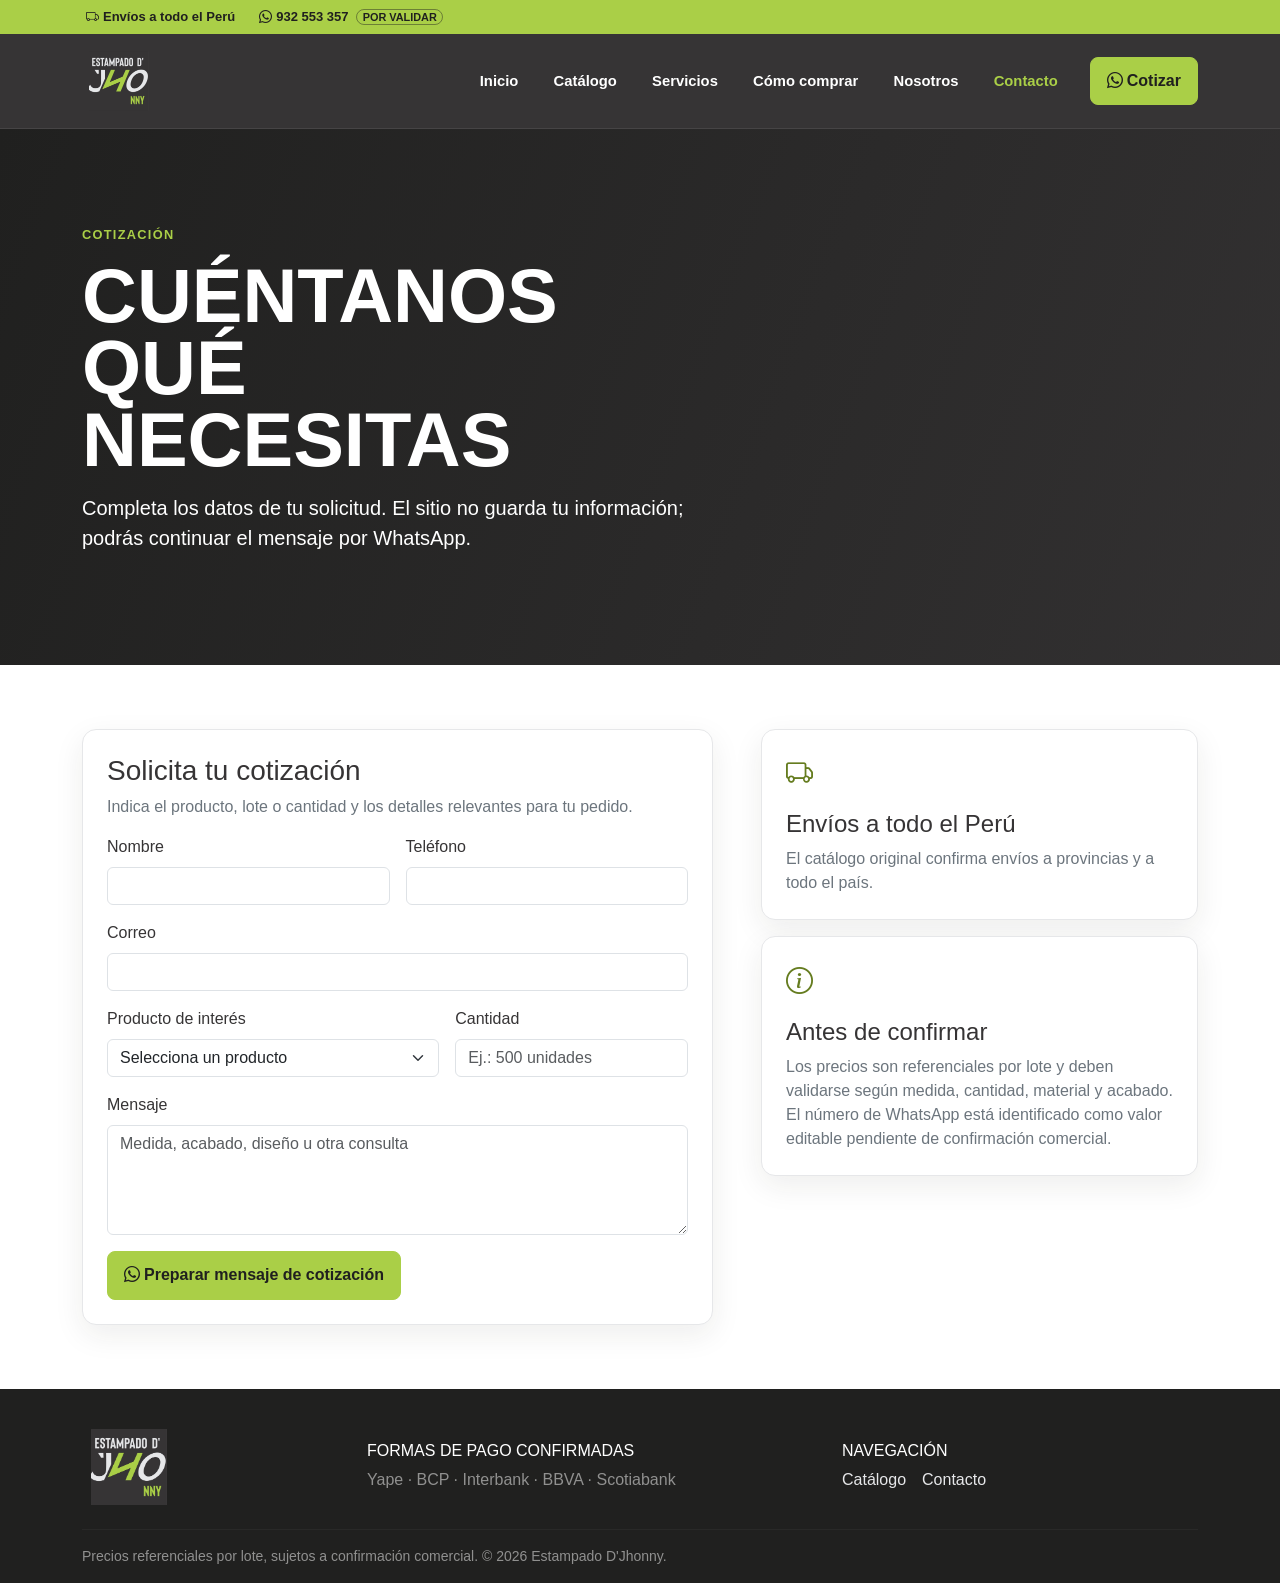
<file: Frontend/contacto.html>
<!doctype html>
<html lang="es">
  <head>
    <meta charset="utf-8">
    <meta name="viewport" content="width=device-width, initial-scale=1">
    <meta name="description" content="Solicita una cotización a Estampado D'Jhonny.">
    <title>Contacto y cotización | Estampado D'Jhonny</title>
    <link rel="icon" type="image/jpeg" href="images/djhonny-logo.jpg">
    <link href="https://cdn.jsdelivr.net/npm/bootstrap@5.3.3/dist/css/bootstrap.min.css" rel="stylesheet">
    <link href="https://cdn.jsdelivr.net/npm/bootstrap-icons@1.11.3/font/bootstrap-icons.min.css" rel="stylesheet">
    <link href="CSS/main.css" rel="stylesheet">
    <link href="CSS/responsive.css" rel="stylesheet">
  </head>
  <body data-level="." data-page="contacto">
    <div data-site-header></div>
    <main>
      <section class="page-hero"><div class="container"><p class="eyebrow">Cotización</p><h1 class="page-title">Cuéntanos qué necesitas</h1><p class="lead col-lg-7">Completa los datos de tu solicitud. El sitio no guarda tu información; podrás continuar el mensaje por WhatsApp.</p></div></section>
      <section class="content-section content-section--white"><div class="container"><div class="row g-4 g-lg-5"><div class="col-lg-7"><div class="content-card"><h2 class="h3">Solicita tu cotización</h2><p class="text-secondary">Indica el producto, lote o cantidad y los detalles relevantes para tu pedido.</p><div data-form-feedback hidden></div><form class="row g-3 needs-validation" data-quote-form novalidate><div class="col-md-6"><label class="form-label" for="quote-name">Nombre</label><input class="form-control" id="quote-name" name="nombre" autocomplete="name" required><div class="invalid-feedback">Ingresa tu nombre.</div></div><div class="col-md-6"><label class="form-label" for="quote-phone">Teléfono</label><input class="form-control" id="quote-phone" name="telefono" type="tel" autocomplete="tel" required><div class="invalid-feedback">Ingresa un teléfono de contacto.</div></div><div class="col-12"><label class="form-label" for="quote-email">Correo</label><input class="form-control" id="quote-email" name="correo" type="email" autocomplete="email" required><div class="invalid-feedback">Ingresa un correo válido.</div></div><div class="col-md-7"><label class="form-label" for="quote-product">Producto de interés</label><select class="form-select" id="quote-product" name="producto" required data-contact-products></select><div class="invalid-feedback">Selecciona un producto.</div></div><div class="col-md-5"><label class="form-label" for="quote-quantity">Cantidad</label><input class="form-control" id="quote-quantity" name="cantidad" type="text" placeholder="Ej.: 500 unidades" required><div class="invalid-feedback">Indica una cantidad.</div></div><div class="col-12"><label class="form-label" for="quote-message">Mensaje</label><textarea class="form-control" id="quote-message" name="mensaje" rows="4" placeholder="Medida, acabado, diseño u otra consulta"></textarea></div><div class="col-12"><button class="btn btn-brand" type="submit"><i class="bi bi-whatsapp me-1"></i>Preparar mensaje de cotización</button></div></form></div></div><aside class="col-lg-5"><div class="content-card mb-3"><i class="bi bi-truck feature-icon" aria-hidden="true"></i><h2 class="h4 mt-3">Envíos a todo el Perú</h2><p class="mb-0 text-secondary">El catálogo original confirma envíos a provincias y a todo el país.</p></div><div class="content-card"><i class="bi bi-info-circle feature-icon" aria-hidden="true"></i><h2 class="h4 mt-3">Antes de confirmar</h2><p class="mb-0 text-secondary">Los precios son referenciales por lote y deben validarse según medida, cantidad, material y acabado. El número de WhatsApp está identificado como valor editable pendiente de confirmación comercial.</p></div></aside></div></div></section>
    </main>
    <div data-site-footer></div>
    <script src="https://cdn.jsdelivr.net/npm/bootstrap@5.3.3/dist/js/bootstrap.bundle.min.js"></script><script src="JS/productos.js"></script><script src="JS/catalogo-store.js"></script><script src="JS/main.js"></script><script src="JS/catalogo.js"></script>
  </body>
</html>
</file>
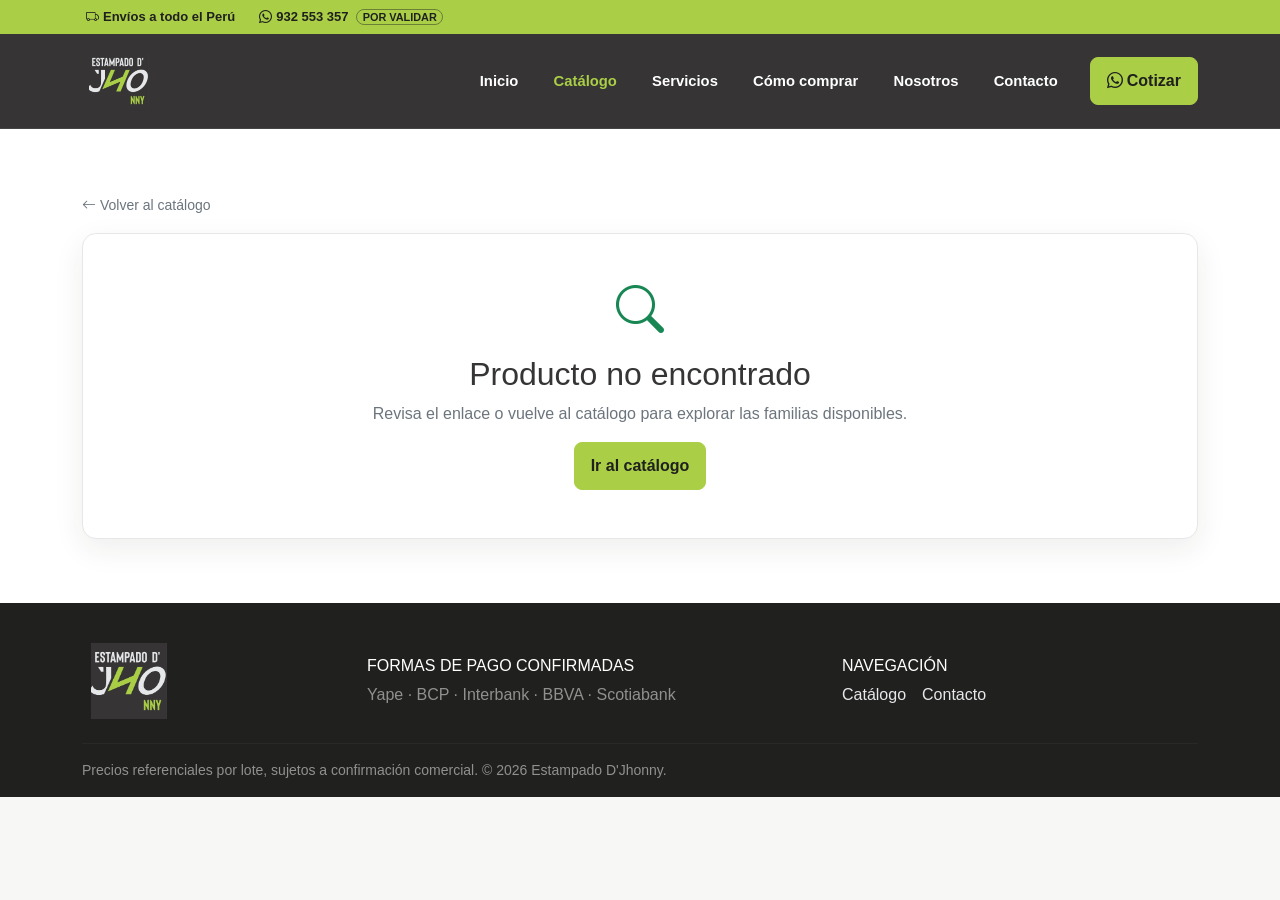
<file: Frontend/producto.html>
<!doctype html>
<html lang="es">
  <head>
    <meta charset="utf-8">
    <meta name="viewport" content="width=device-width, initial-scale=1">
    <meta name="description" content="Opciones de producto de Estampado D'Jhonny.">
    <title>Detalle del producto | Estampado D'Jhonny</title>
    <link rel="icon" type="image/jpeg" href="images/djhonny-logo.jpg">
    <link href="https://cdn.jsdelivr.net/npm/bootstrap@5.3.3/dist/css/bootstrap.min.css" rel="stylesheet">
    <link href="https://cdn.jsdelivr.net/npm/bootstrap-icons@1.11.3/font/bootstrap-icons.min.css" rel="stylesheet">
    <link href="CSS/main.css" rel="stylesheet">
    <link href="CSS/responsive.css" rel="stylesheet">
  </head>
  <body data-level="." data-page="catalogo">
    <div data-site-header></div>
    <main class="content-section content-section--white"><div class="container"><a class="small text-secondary" href="catalogo.html"><i class="bi bi-arrow-left me-1"></i>Volver al catálogo</a><div class="mt-3" data-product-detail></div></div></main>
    <div data-site-footer></div>
    <script src="https://cdn.jsdelivr.net/npm/bootstrap@5.3.3/dist/js/bootstrap.bundle.min.js"></script><script src="JS/productos.js"></script><script src="JS/catalogo-store.js"></script><script src="JS/main.js"></script><script src="JS/catalogo.js"></script>
  </body>
</html>
</file>
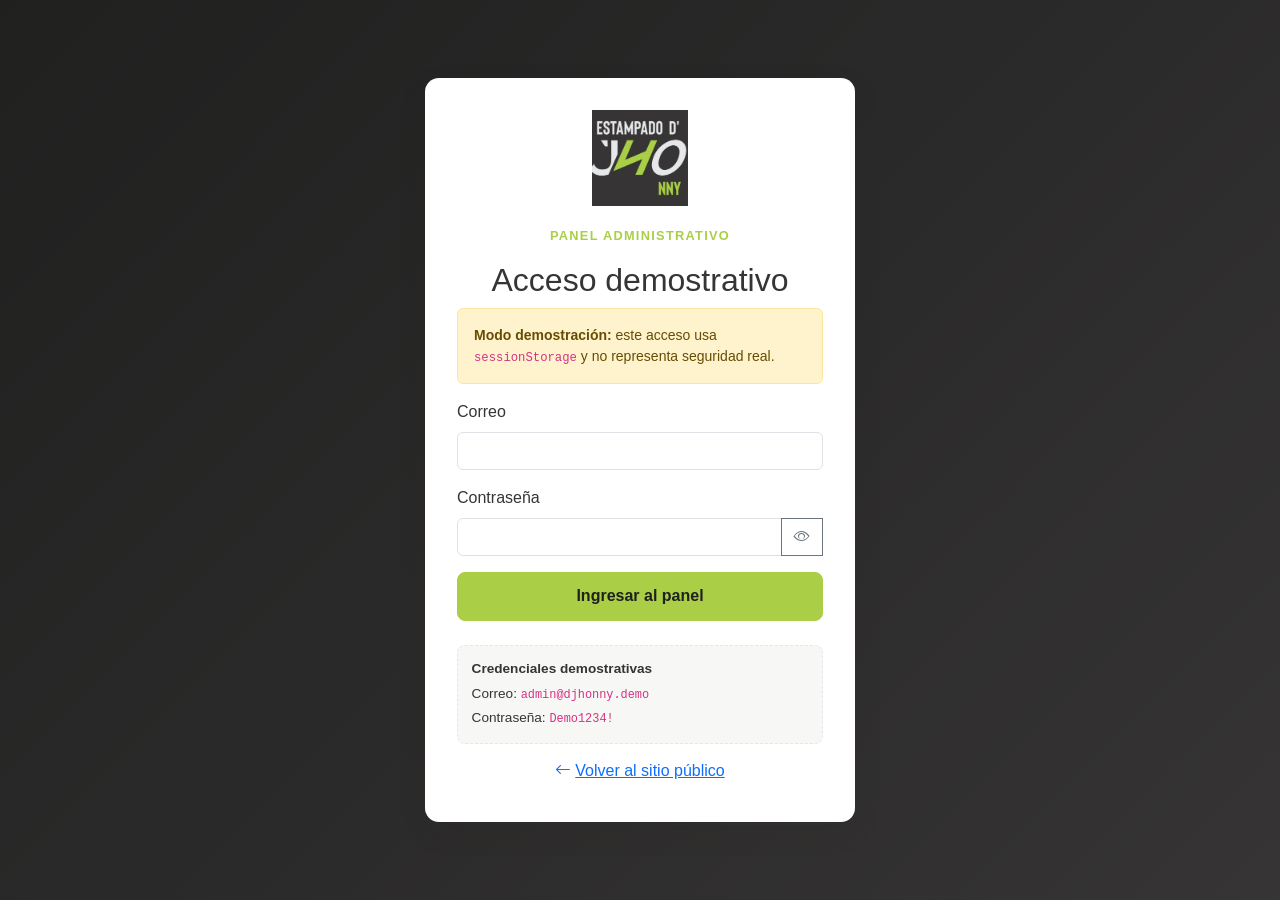
<file: Frontend/admin/login.html>
<!doctype html>
<html lang="es">
  <head>
    <meta charset="utf-8">
    <meta name="viewport" content="width=device-width, initial-scale=1">
    <meta name="robots" content="noindex">
    <title>Acceso demostrativo | Estampado D'Jhonny</title>
    <link rel="icon" type="image/jpeg" href="../images/djhonny-logo.jpg">
    <link href="https://cdn.jsdelivr.net/npm/bootstrap@5.3.3/dist/css/bootstrap.min.css" rel="stylesheet">
    <link href="https://cdn.jsdelivr.net/npm/bootstrap-icons@1.11.3/font/bootstrap-icons.min.css" rel="stylesheet">
    <link href="../CSS/main.css" rel="stylesheet"><link href="../CSS/responsive.css" rel="stylesheet">
  </head>
  <body data-area="admin">
    <main class="login-page"><section class="login-card" aria-labelledby="login-title"><img class="login-logo" src="../images/djhonny-logo.jpg" alt="Estampado D'Jhonny"><p class="eyebrow text-center">Panel administrativo</p><h1 class="h2 text-center" id="login-title">Acceso demostrativo</h1><div class="alert alert-warning small" role="note"><strong>Modo demostración:</strong> este acceso usa <code>sessionStorage</code> y no representa seguridad real.</div><div data-login-feedback></div><form class="needs-validation" data-login-form novalidate><div class="mb-3"><label class="form-label" for="demo-email">Correo</label><input class="form-control" id="demo-email" name="correo" type="email" autocomplete="username" required><div class="invalid-feedback">Ingresa un correo válido.</div></div><div class="mb-3"><label class="form-label" for="demo-password">Contraseña</label><div class="input-group"><input class="form-control" id="demo-password" name="contrasena" type="password" autocomplete="current-password" required><button class="btn btn-outline-secondary" type="button" data-toggle-password aria-label="Mostrar contraseña"><i class="bi bi-eye"></i></button><div class="invalid-feedback">Ingresa la contraseña.</div></div></div><button class="btn btn-brand w-100" type="submit">Ingresar al panel</button></form><div class="demo-credentials mt-4"><strong>Credenciales demostrativas</strong><span>Correo: <code>admin@djhonny.demo</code></span><span>Contraseña: <code>Demo1234!</code></span></div><a class="btn btn-link w-100 mt-2" href="../index.html"><i class="bi bi-arrow-left me-1"></i>Volver al sitio público</a></section></main>
    <script src="https://cdn.jsdelivr.net/npm/bootstrap@5.3.3/dist/js/bootstrap.bundle.min.js"></script><script src="../JS/productos.js"></script><script src="../JS/catalogo-store.js"></script><script src="../JS/admin.js"></script>
  </body>
</html>
</file>
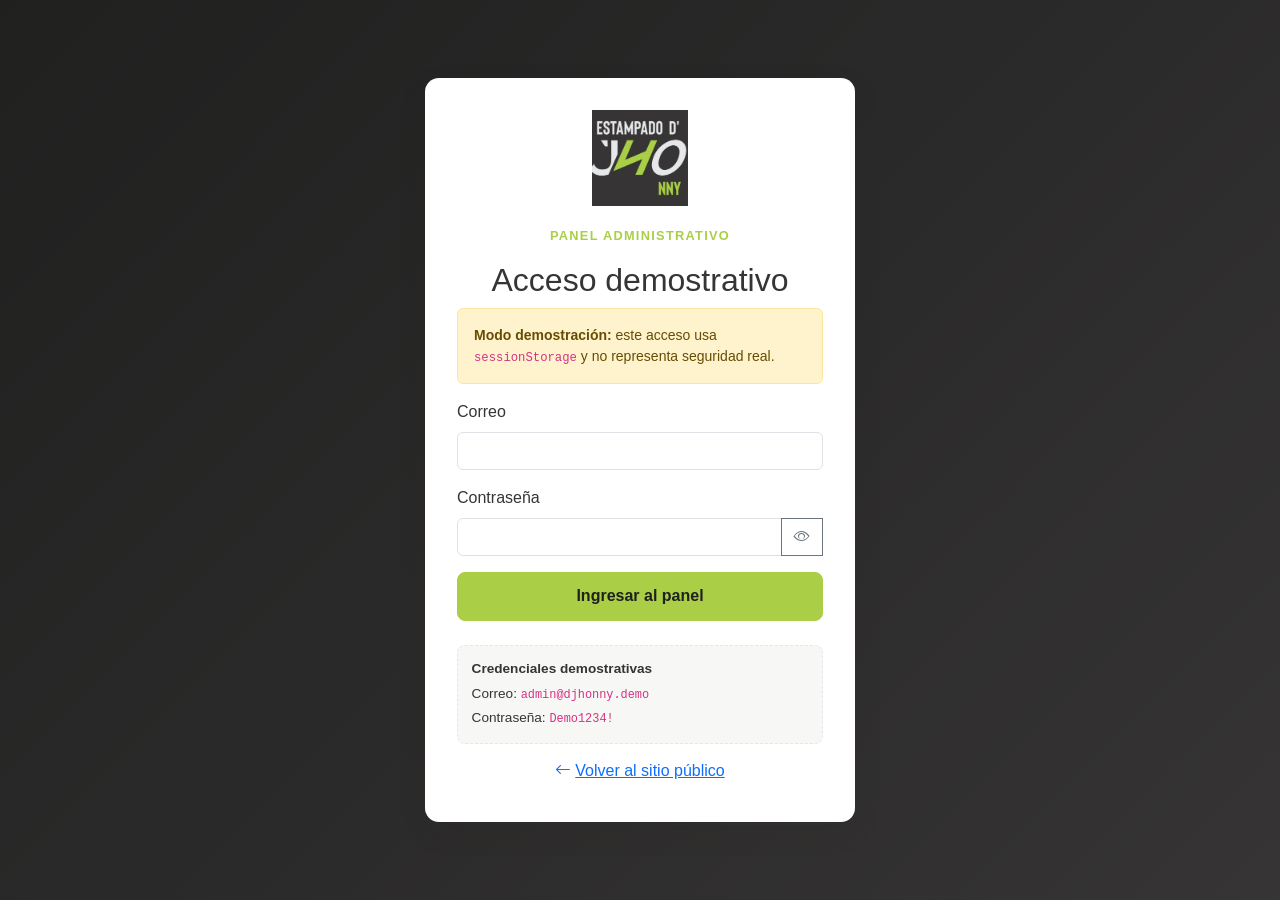
<file: Frontend/admin/productos.html>
<!doctype html>
<html lang="es">
  <head>
    <meta charset="utf-8"><meta name="viewport" content="width=device-width, initial-scale=1"><meta name="robots" content="noindex">
    <title>Productos | Administración D'Jhonny</title>
    <link rel="icon" type="image/jpeg" href="../images/djhonny-logo.jpg">
    <link href="https://cdn.jsdelivr.net/npm/bootstrap@5.3.3/dist/css/bootstrap.min.css" rel="stylesheet"><link href="https://cdn.jsdelivr.net/npm/bootstrap-icons@1.11.3/font/bootstrap-icons.min.css" rel="stylesheet"><link href="../CSS/main.css" rel="stylesheet"><link href="../CSS/responsive.css" rel="stylesheet">
  </head>
  <body data-area="admin" data-admin-page="productos">
    <div class="offcanvas offcanvas-start admin-offcanvas" tabindex="-1" id="adminNavigation" aria-labelledby="adminNavigationLabel"><div class="offcanvas-header"><h1 class="offcanvas-title h5" id="adminNavigationLabel">Administración</h1><button type="button" class="btn-close btn-close-white" data-bs-dismiss="offcanvas" aria-label="Cerrar"></button></div><div class="offcanvas-body p-0" data-admin-nav></div></div>
    <main class="admin-shell"><aside class="admin-sidebar d-none d-lg-block" data-admin-nav></aside><section class="admin-main"><header class="admin-header d-flex justify-content-between align-items-center gap-3"><div class="d-flex align-items-center gap-2"><button class="btn btn-dark d-lg-none" type="button" data-bs-toggle="offcanvas" data-bs-target="#adminNavigation" aria-controls="adminNavigation" aria-label="Abrir menú administrativo"><i class="bi bi-list"></i></button><div><p class="eyebrow mb-1">Administración</p><h1 class="h3 mb-0">Gestión de productos</h1></div></div><div class="d-flex gap-2"><button class="btn btn-outline-secondary btn-sm" type="button" data-admin-logout><i class="bi bi-box-arrow-right me-1"></i>Salir</button></div></header><div class="alert alert-warning mt-4" role="note"><strong>Modo demostración:</strong> no se suben imágenes ni se guarda información en un servidor.</div><div class="content-card"><div class="d-flex flex-wrap justify-content-between gap-3 mb-3"><div><h2 class="h5 mb-1">Catálogo local</h2><p class="small text-secondary mb-0" data-admin-results aria-live="polite"></p></div><div class="d-flex flex-wrap gap-2"><button class="btn btn-outline-secondary" type="button" data-restore-catalog><i class="bi bi-arrow-counterclockwise me-1"></i>Restaurar original</button><button class="btn btn-brand" type="button" data-create-product><i class="bi bi-plus-lg me-1"></i>Crear producto</button></div></div><div class="row g-2 mb-3"><div class="col-lg-5"><label class="visually-hidden" for="admin-search">Buscar</label><div class="input-group"><span class="input-group-text"><i class="bi bi-search"></i></span><input class="form-control" id="admin-search" type="search" placeholder="Buscar por nombre, descripción o slug" data-admin-search></div></div><div class="col-sm-4 col-lg-3"><label class="visually-hidden" for="admin-category">Categoría</label><select class="form-select" id="admin-category" data-admin-category></select></div><div class="col-sm-4 col-lg-2"><label class="visually-hidden" for="admin-state">Estado</label><select class="form-select" id="admin-state" data-admin-state><option value="">Todos los estados</option><option value="Publicado">Publicado</option><option value="Oculto">Oculto</option></select></div><div class="col-sm-4 col-lg-2"><label class="visually-hidden" for="admin-sort">Orden</label><select class="form-select" id="admin-sort" data-admin-sort><option value="nombre">Ordenar: nombre</option><option value="precio">Ordenar: precio</option><option value="modificado">Ordenar: modificación</option></select></div></div><div class="table-responsive"><table class="table table-hover align-middle admin-products-table"><thead><tr><th>Imagen</th><th>Producto</th><th>Categoría</th><th>Desde</th><th>Mínimo</th><th>Estado</th><th>Destacado</th><th>Modificado</th><th>Acciones</th></tr></thead><tbody data-products-table></tbody></table></div><div class="empty-results mt-3" data-admin-empty hidden><i class="bi bi-search display-6 text-success"></i><h2 class="h5 mt-2">Sin resultados</h2><p class="mb-0 text-secondary">Ajusta la búsqueda o los filtros.</p></div><div class="d-flex justify-content-center align-items-center gap-2 mt-3" data-admin-pagination></div></div></section></main>
    <div class="modal fade" id="productModal" tabindex="-1" aria-labelledby="productModalTitle" aria-hidden="true"><div class="modal-dialog modal-xl modal-dialog-scrollable"><div class="modal-content"><div class="modal-header"><h2 class="modal-title fs-5" id="productModalTitle" data-product-modal-title>Producto</h2><button type="button" class="btn-close" data-bs-dismiss="modal" aria-label="Cerrar"></button></div><div class="modal-body" data-product-form-content></div></div></div></div>
    <div class="modal fade" id="confirmModal" tabindex="-1" aria-labelledby="confirmModalTitle" aria-hidden="true"><div class="modal-dialog modal-dialog-centered"><div class="modal-content"><div class="modal-header"><h2 class="modal-title fs-5" id="confirmModalTitle">Confirmar acción</h2><button type="button" class="btn-close" data-bs-dismiss="modal" aria-label="Cerrar"></button></div><div class="modal-body" data-confirm-text></div><div class="modal-footer"><button type="button" class="btn btn-outline-secondary" data-bs-dismiss="modal">Cancelar</button><button type="button" class="btn btn-danger" data-confirm-action>Confirmar</button></div></div></div></div>
    <div class="toast-container position-fixed bottom-0 end-0 p-3" data-admin-toast-zone></div>
    <script src="https://cdn.jsdelivr.net/npm/bootstrap@5.3.3/dist/js/bootstrap.bundle.min.js"></script><script src="../JS/productos.js"></script><script src="../JS/catalogo-store.js"></script><script src="../JS/admin.js"></script>
  </body>
</html>
</file>
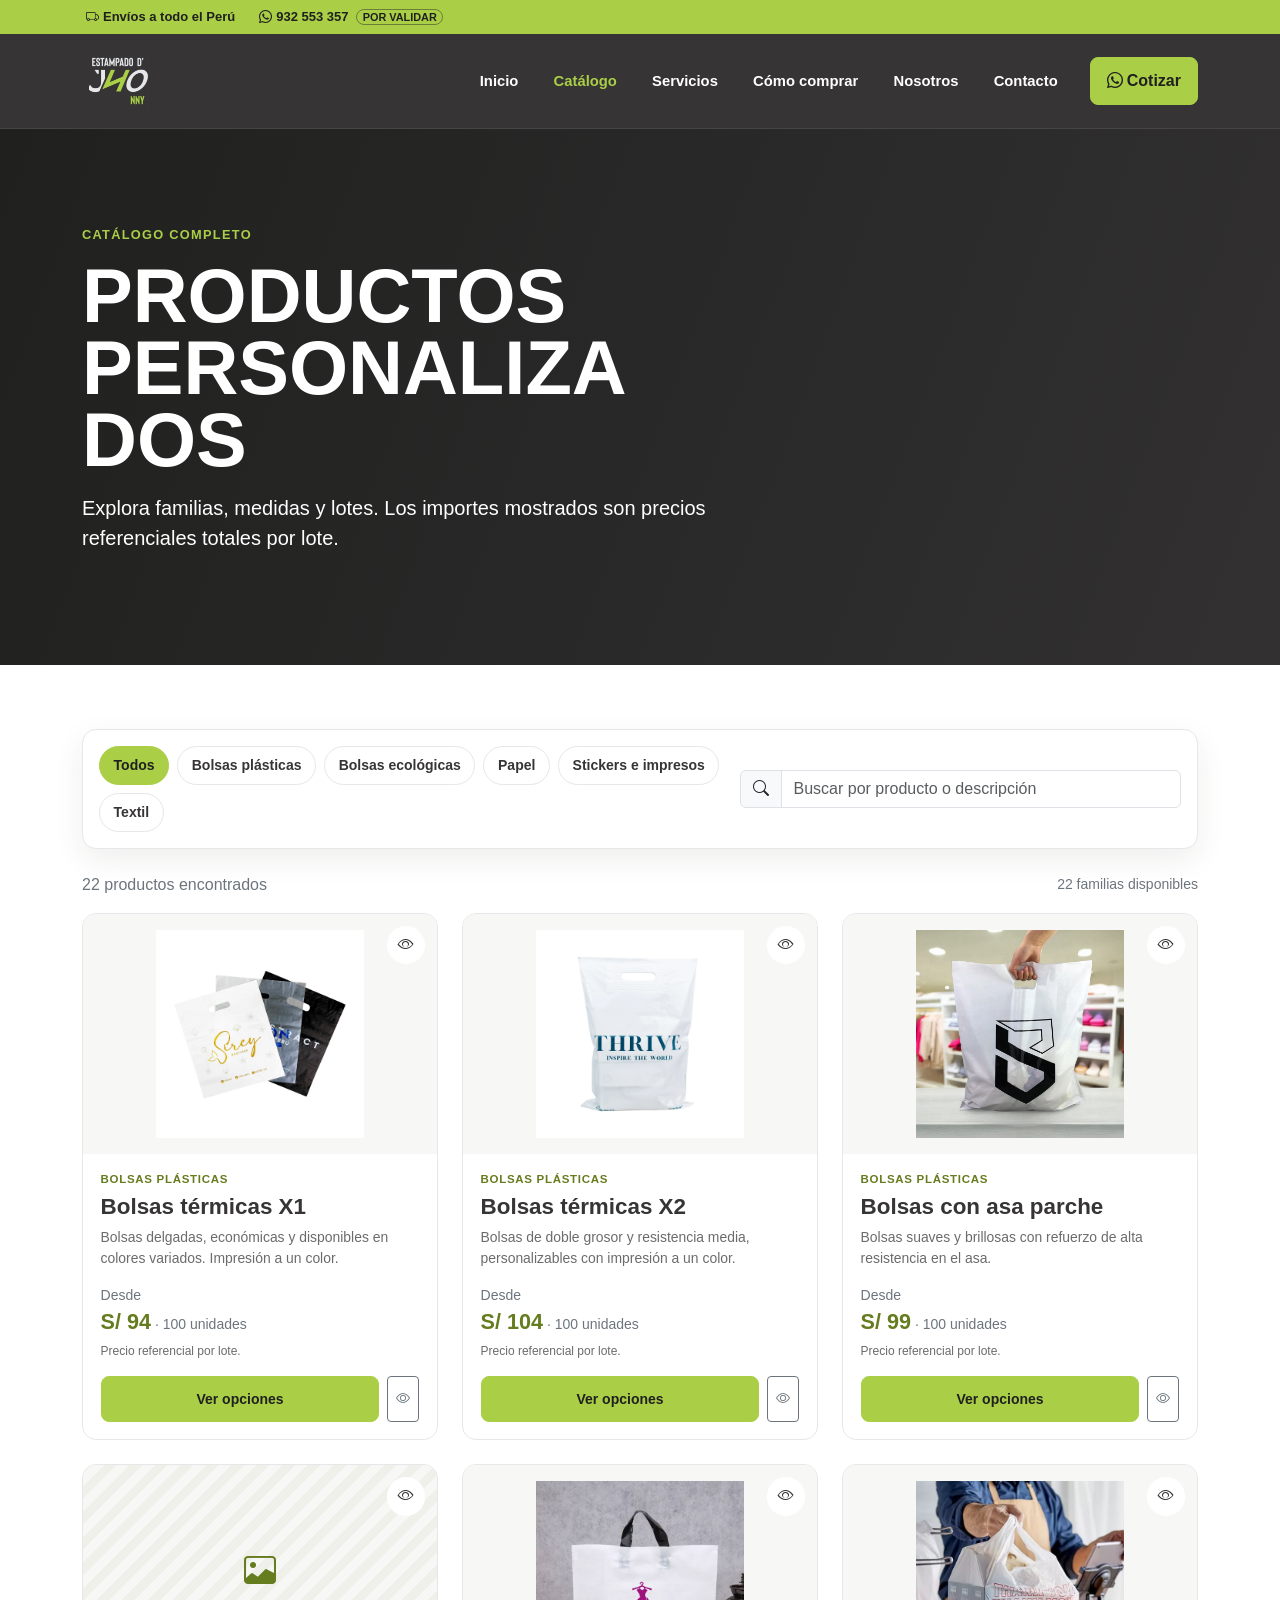
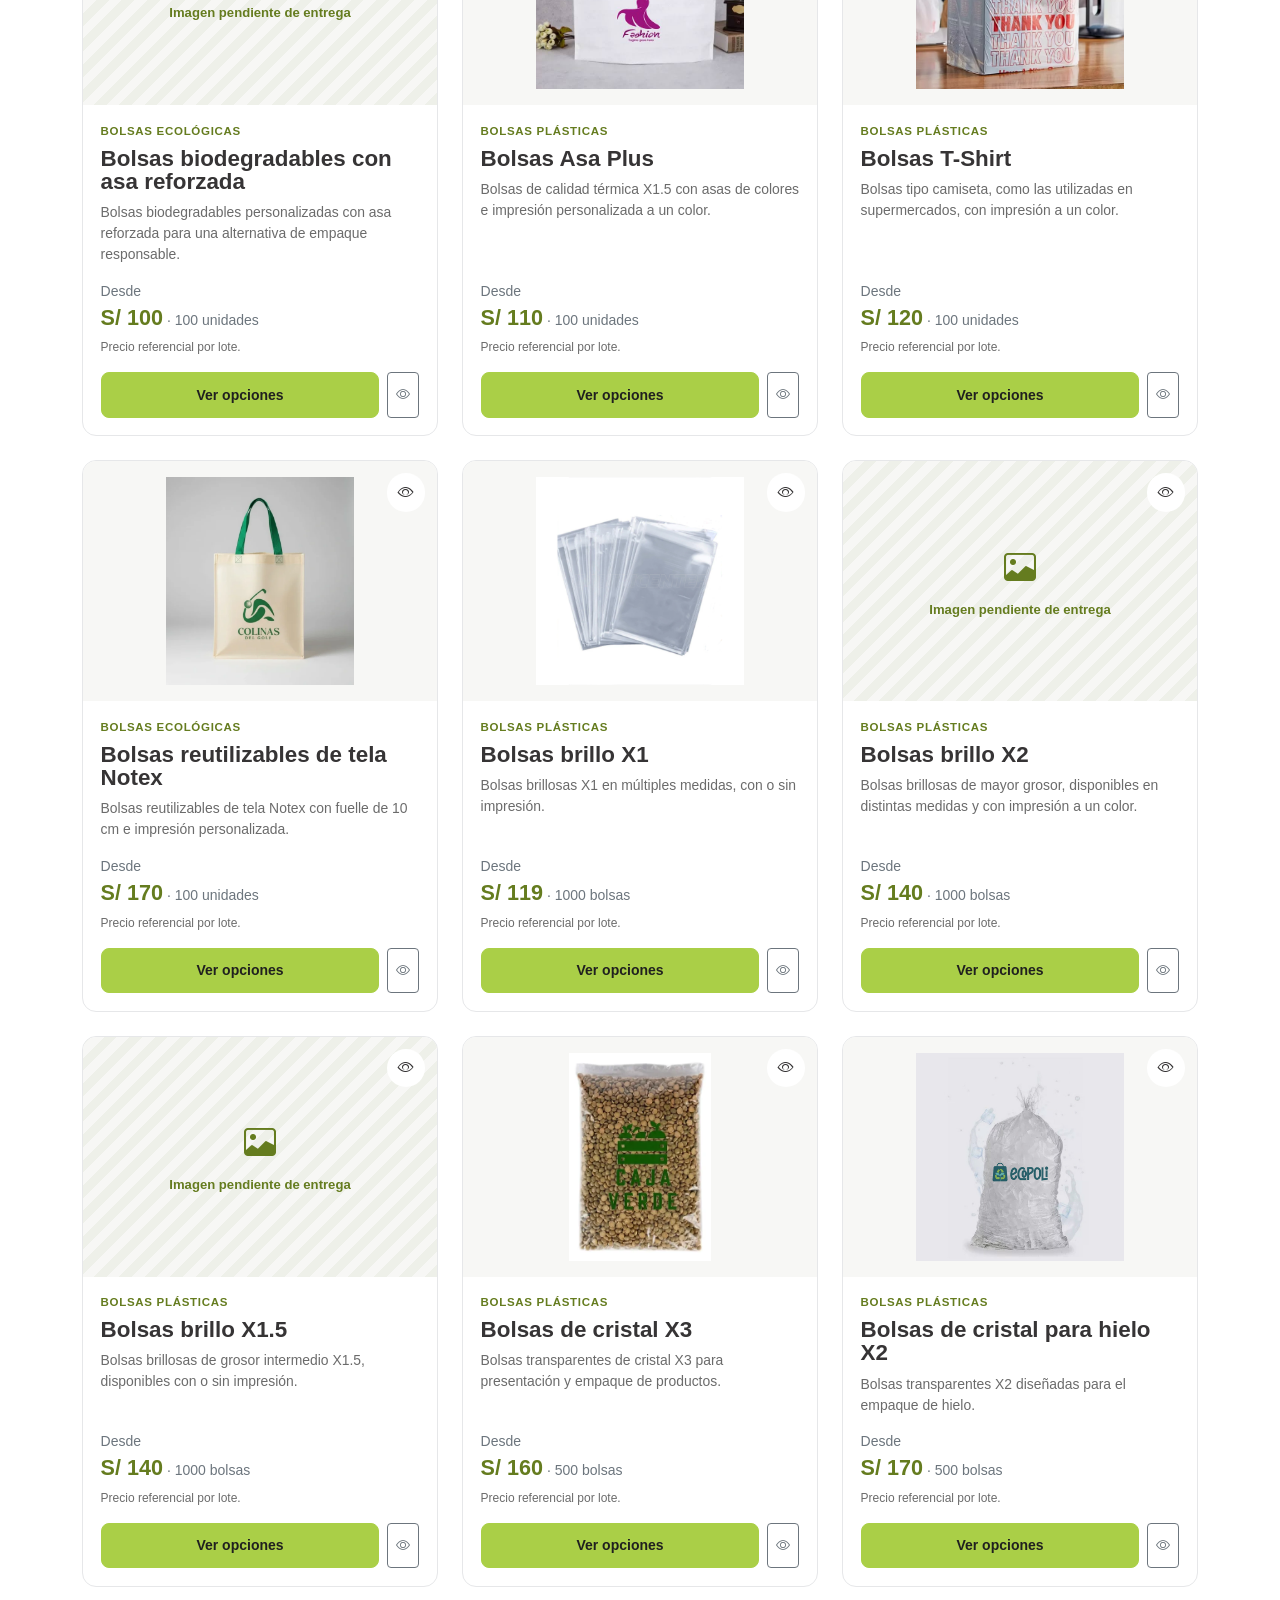
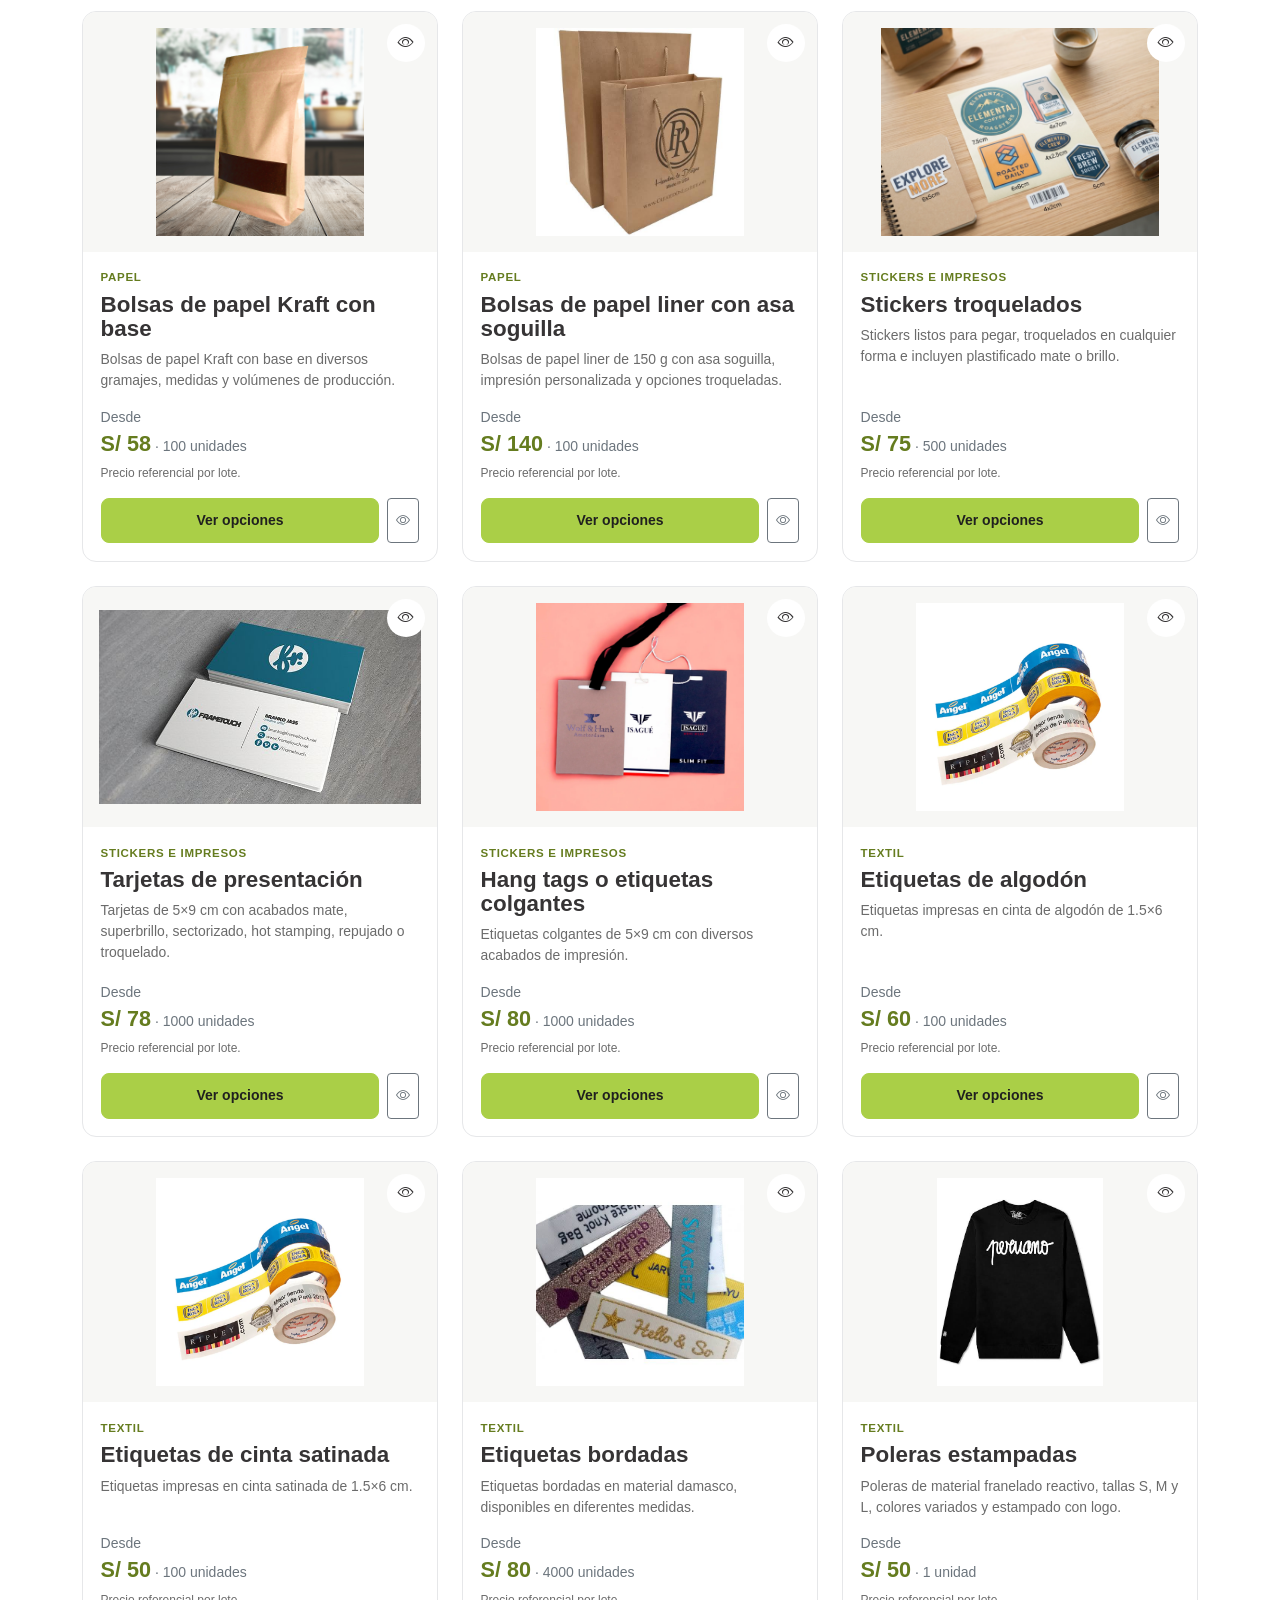
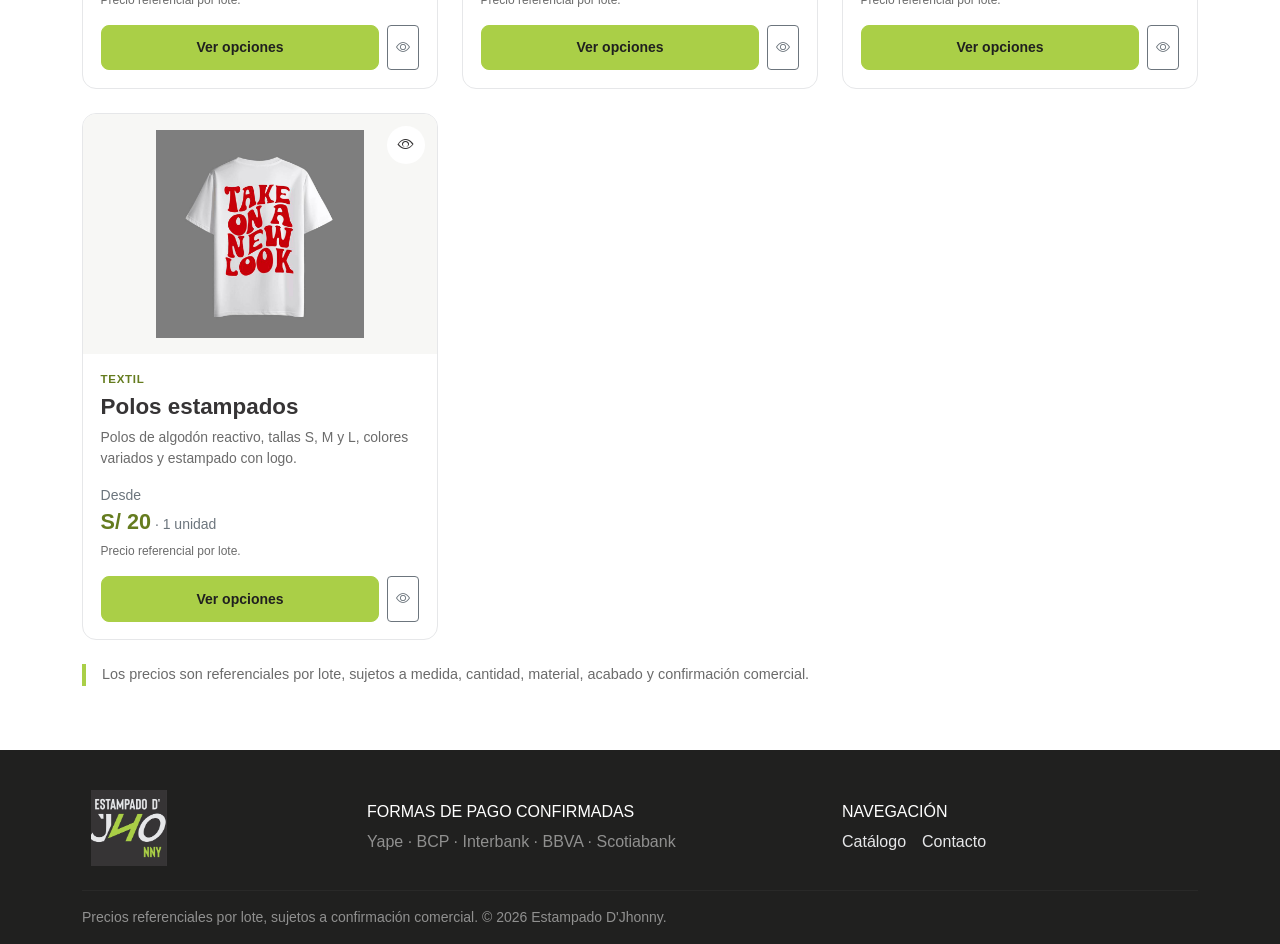
<file: Frontend/HTML/catalogo.html>
<!doctype html>
<html lang="es">
  <head>
    <meta charset="utf-8">
    <meta name="viewport" content="width=device-width, initial-scale=1">
    <meta name="description" content="Catálogo completo de productos personalizados de Estampado D'Jhonny.">
    <title>Catálogo | Estampado D'Jhonny</title>
    <link href="https://cdn.jsdelivr.net/npm/bootstrap@5.3.3/dist/css/bootstrap.min.css" rel="stylesheet">
    <link href="https://cdn.jsdelivr.net/npm/bootstrap-icons@1.11.3/font/bootstrap-icons.min.css" rel="stylesheet">
    <link href="../CSS/main.css" rel="stylesheet">
    <link href="../CSS/responsive.css" rel="stylesheet">
  </head>
  <body data-level=".." data-page="catalogo">
    <div data-site-header></div>
    <main>
      <section class="page-hero"><div class="container"><p class="eyebrow">Catálogo completo</p><h1 class="page-title">Productos personalizados</h1><p class="lead col-lg-7">Explora familias, medidas y lotes. Los importes mostrados son precios referenciales totales por lote.</p></div></section>
      <section class="content-section content-section--white"><div class="container"><div class="catalog-controls mb-4"><div class="row g-3 align-items-center"><div class="col-lg-7"><div class="d-flex flex-wrap gap-2" data-category-filters aria-label="Filtrar por categoría"></div></div><div class="col-lg-5"><label class="visually-hidden" for="catalog-search">Buscar productos</label><div class="input-group"><span class="input-group-text"><i class="bi bi-search" aria-hidden="true"></i></span><input class="form-control" id="catalog-search" type="search" placeholder="Buscar por producto o descripción" autocomplete="off" data-catalog-search></div></div></div></div><div class="d-flex justify-content-between align-items-center mb-3"><p class="mb-0 text-secondary" data-results-count aria-live="polite"></p><span class="small text-secondary">22 familias disponibles</span></div><div class="row g-4" data-catalog-grid></div><div class="empty-results mt-4" data-empty-results hidden><i class="bi bi-search display-6 text-success" aria-hidden="true"></i><h2 class="h4 mt-3">No encontramos coincidencias</h2><p class="mb-0 text-secondary">Prueba con otro nombre o cambia el filtro de categoría.</p></div><p class="notice mt-4 mb-0">Los precios son referenciales por lote, sujetos a medida, cantidad, material, acabado y confirmación comercial.</p></div></section>
    </main>
    <div data-site-footer></div>
    <div class="modal fade" id="quickViewModal" tabindex="-1" aria-labelledby="quickViewTitle" aria-hidden="true"><div class="modal-dialog modal-lg modal-dialog-centered"><div class="modal-content"><div class="modal-header"><h2 class="modal-title fs-5" id="quickViewTitle">Vista rápida</h2><button type="button" class="btn-close" data-bs-dismiss="modal" aria-label="Cerrar"></button></div><div class="modal-body" data-quick-view-content></div></div></div></div>
    <script src="https://cdn.jsdelivr.net/npm/bootstrap@5.3.3/dist/js/bootstrap.bundle.min.js"></script><script src="../JS/productos.js"></script><script src="../JS/main.js"></script><script src="../JS/catalogo.js"></script>
  </body>
</html>
</file>
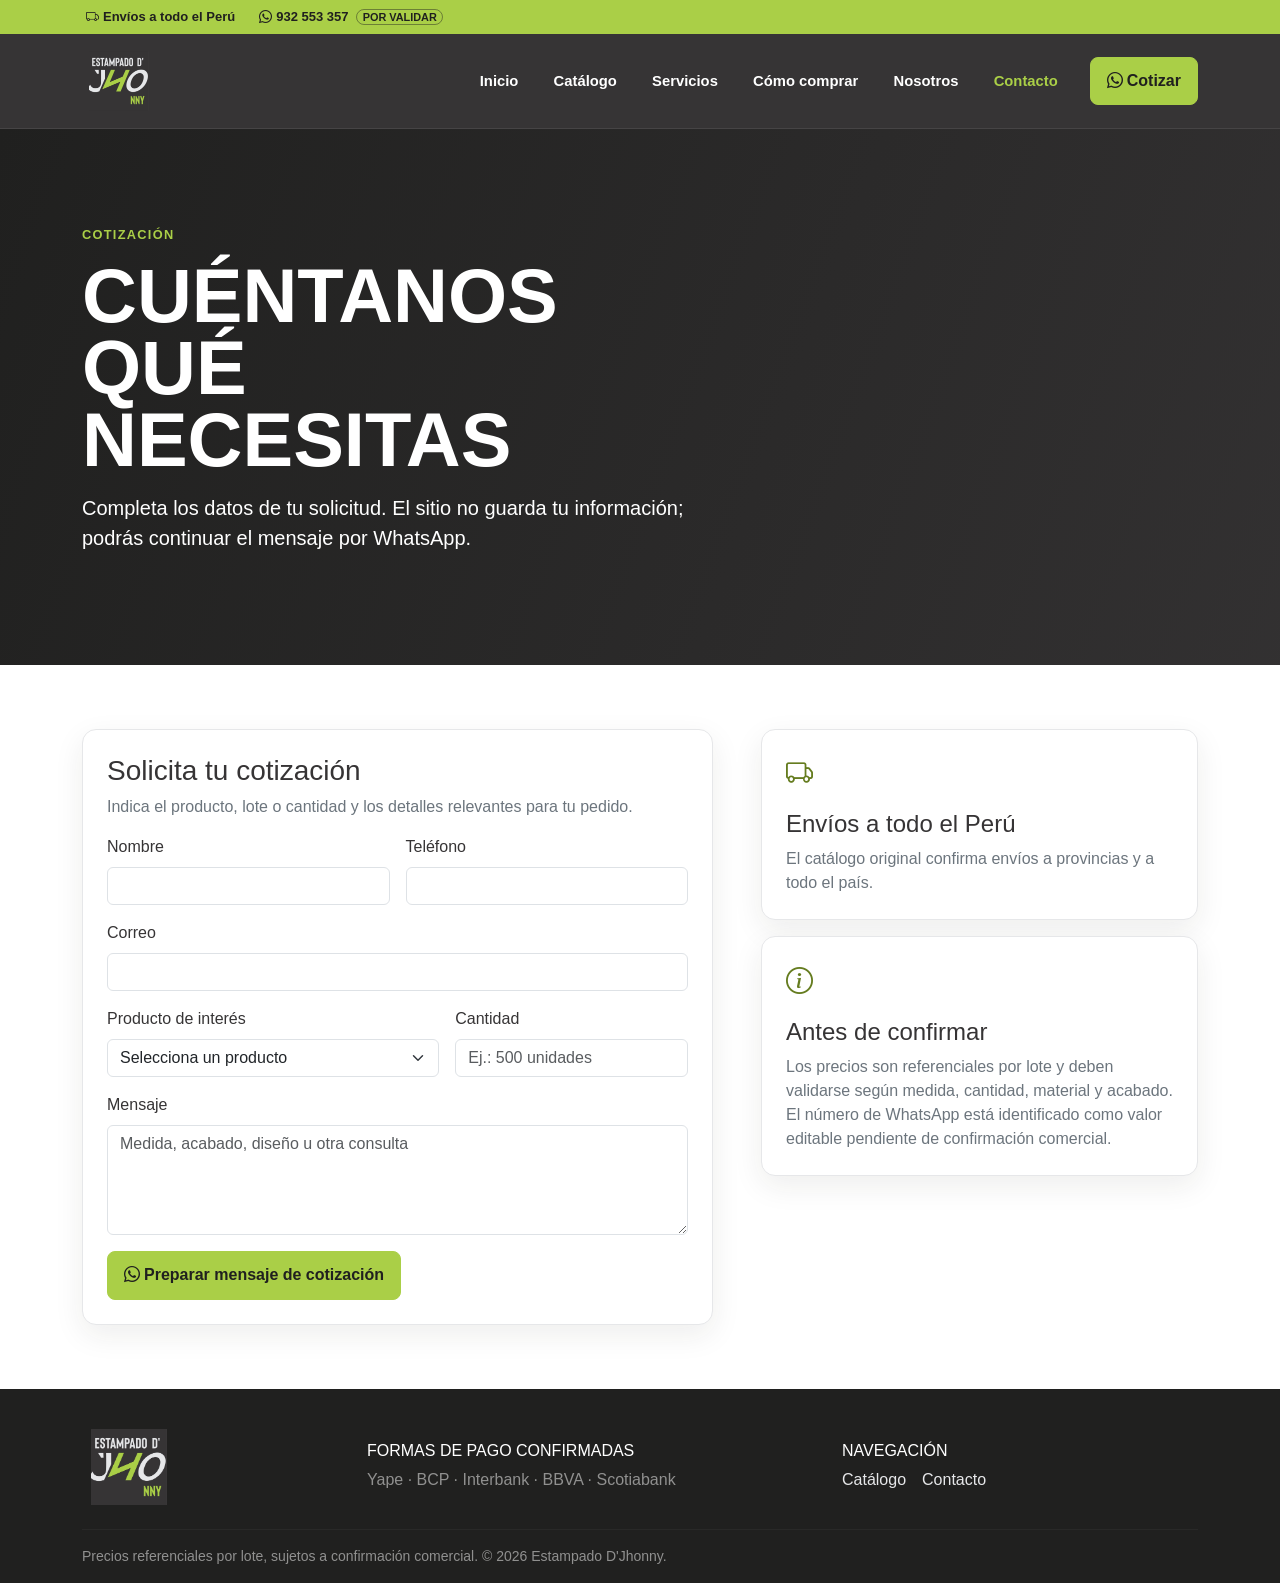
<file: Frontend/HTML/contacto.html>
<!doctype html>
<html lang="es">
  <head>
    <meta charset="utf-8">
    <meta name="viewport" content="width=device-width, initial-scale=1">
    <meta name="description" content="Solicita una cotización a Estampado D'Jhonny.">
    <title>Contacto y cotización | Estampado D'Jhonny</title>
    <link href="https://cdn.jsdelivr.net/npm/bootstrap@5.3.3/dist/css/bootstrap.min.css" rel="stylesheet">
    <link href="https://cdn.jsdelivr.net/npm/bootstrap-icons@1.11.3/font/bootstrap-icons.min.css" rel="stylesheet">
    <link href="../CSS/main.css" rel="stylesheet">
    <link href="../CSS/responsive.css" rel="stylesheet">
  </head>
  <body data-level=".." data-page="contacto">
    <div data-site-header></div>
    <main>
      <section class="page-hero"><div class="container"><p class="eyebrow">Cotización</p><h1 class="page-title">Cuéntanos qué necesitas</h1><p class="lead col-lg-7">Completa los datos de tu solicitud. El sitio no guarda tu información; podrás continuar el mensaje por WhatsApp.</p></div></section>
      <section class="content-section content-section--white"><div class="container"><div class="row g-4 g-lg-5"><div class="col-lg-7"><div class="content-card"><h2 class="h3">Solicita tu cotización</h2><p class="text-secondary">Indica el producto, lote o cantidad y los detalles relevantes para tu pedido.</p><div data-form-feedback hidden></div><form class="row g-3 needs-validation" data-quote-form novalidate><div class="col-md-6"><label class="form-label" for="quote-name">Nombre</label><input class="form-control" id="quote-name" name="nombre" autocomplete="name" required><div class="invalid-feedback">Ingresa tu nombre.</div></div><div class="col-md-6"><label class="form-label" for="quote-phone">Teléfono</label><input class="form-control" id="quote-phone" name="telefono" type="tel" autocomplete="tel" required><div class="invalid-feedback">Ingresa un teléfono de contacto.</div></div><div class="col-12"><label class="form-label" for="quote-email">Correo</label><input class="form-control" id="quote-email" name="correo" type="email" autocomplete="email" required><div class="invalid-feedback">Ingresa un correo válido.</div></div><div class="col-md-7"><label class="form-label" for="quote-product">Producto de interés</label><select class="form-select" id="quote-product" name="producto" required data-contact-products></select><div class="invalid-feedback">Selecciona un producto.</div></div><div class="col-md-5"><label class="form-label" for="quote-quantity">Cantidad</label><input class="form-control" id="quote-quantity" name="cantidad" type="text" placeholder="Ej.: 500 unidades" required><div class="invalid-feedback">Indica una cantidad.</div></div><div class="col-12"><label class="form-label" for="quote-message">Mensaje</label><textarea class="form-control" id="quote-message" name="mensaje" rows="4" placeholder="Medida, acabado, diseño u otra consulta"></textarea></div><div class="col-12"><button class="btn btn-brand" type="submit"><i class="bi bi-whatsapp me-1"></i>Preparar mensaje de cotización</button></div></form></div></div><aside class="col-lg-5"><div class="content-card mb-3"><i class="bi bi-truck feature-icon" aria-hidden="true"></i><h2 class="h4 mt-3">Envíos a todo el Perú</h2><p class="mb-0 text-secondary">El catálogo original confirma envíos a provincias y a todo el país.</p></div><div class="content-card"><i class="bi bi-info-circle feature-icon" aria-hidden="true"></i><h2 class="h4 mt-3">Antes de confirmar</h2><p class="mb-0 text-secondary">Los precios son referenciales por lote y deben validarse según medida, cantidad, material y acabado. El número de WhatsApp está identificado como valor editable pendiente de confirmación comercial.</p></div></aside></div></div></section>
    </main>
    <div data-site-footer></div>
    <script src="https://cdn.jsdelivr.net/npm/bootstrap@5.3.3/dist/js/bootstrap.bundle.min.js"></script><script src="../JS/productos.js"></script><script src="../JS/main.js"></script><script src="../JS/catalogo.js"></script>
  </body>
</html>
</file>
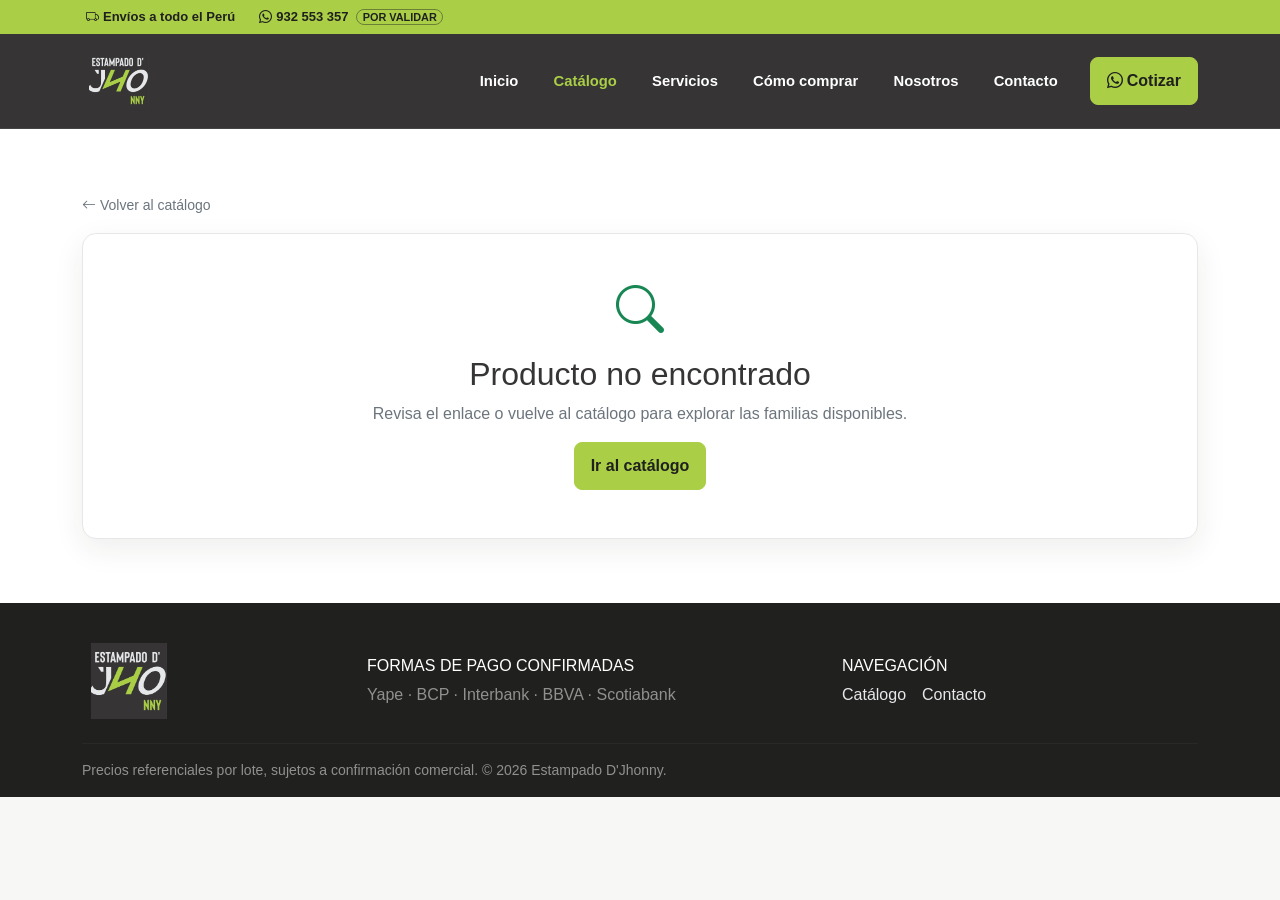
<file: Frontend/HTML/producto.html>
<!doctype html>
<html lang="es">
  <head>
    <meta charset="utf-8">
    <meta name="viewport" content="width=device-width, initial-scale=1">
    <meta name="description" content="Opciones de producto de Estampado D'Jhonny.">
    <title>Detalle del producto | Estampado D'Jhonny</title>
    <link href="https://cdn.jsdelivr.net/npm/bootstrap@5.3.3/dist/css/bootstrap.min.css" rel="stylesheet">
    <link href="https://cdn.jsdelivr.net/npm/bootstrap-icons@1.11.3/font/bootstrap-icons.min.css" rel="stylesheet">
    <link href="../CSS/main.css" rel="stylesheet">
    <link href="../CSS/responsive.css" rel="stylesheet">
  </head>
  <body data-level=".." data-page="catalogo">
    <div data-site-header></div>
    <main class="content-section content-section--white"><div class="container"><a class="small text-secondary" href="catalogo.html"><i class="bi bi-arrow-left me-1"></i>Volver al catálogo</a><div class="mt-3" data-product-detail></div></div></main>
    <div data-site-footer></div>
    <script src="https://cdn.jsdelivr.net/npm/bootstrap@5.3.3/dist/js/bootstrap.bundle.min.js"></script><script src="../JS/productos.js"></script><script src="../JS/main.js"></script><script src="../JS/catalogo.js"></script>
  </body>
</html>
</file>
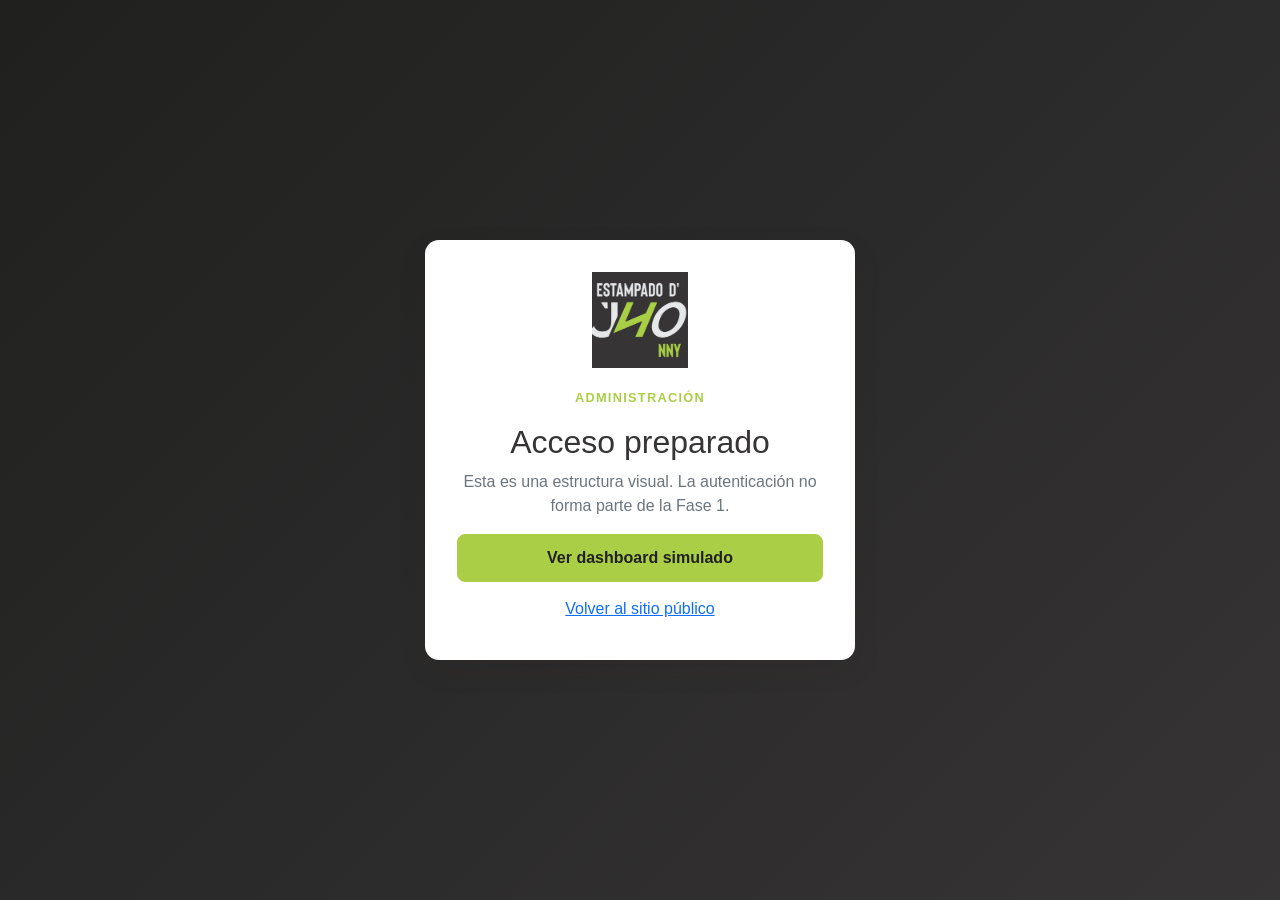
<file: Frontend/HTML/admin/login.html>
<!doctype html>
<html lang="es">
  <head><meta charset="utf-8"><meta name="viewport" content="width=device-width, initial-scale=1"><meta name="robots" content="noindex"><title>Acceso administrativo | Estampado D'Jhonny</title><link href="https://cdn.jsdelivr.net/npm/bootstrap@5.3.3/dist/css/bootstrap.min.css" rel="stylesheet"><link href="../../CSS/main.css" rel="stylesheet"><link href="../../CSS/responsive.css" rel="stylesheet"></head>
  <body data-level="../.." data-area="admin"><main class="login-page"><section class="login-card text-center" aria-labelledby="login-title"><img class="login-logo" src="../../images/djhonny-logo.jpg" alt="Estampado D'Jhonny"><p class="eyebrow">Administración</p><h1 class="h2" id="login-title">Acceso preparado</h1><p class="text-secondary">Esta es una estructura visual. La autenticación no forma parte de la Fase 1.</p><a class="btn btn-brand w-100" href="index.html">Ver dashboard simulado</a><a class="btn btn-link mt-2" href="../index.html">Volver al sitio público</a></section></main><script src="../../JS/main.js"></script></body>
</html>
</file>
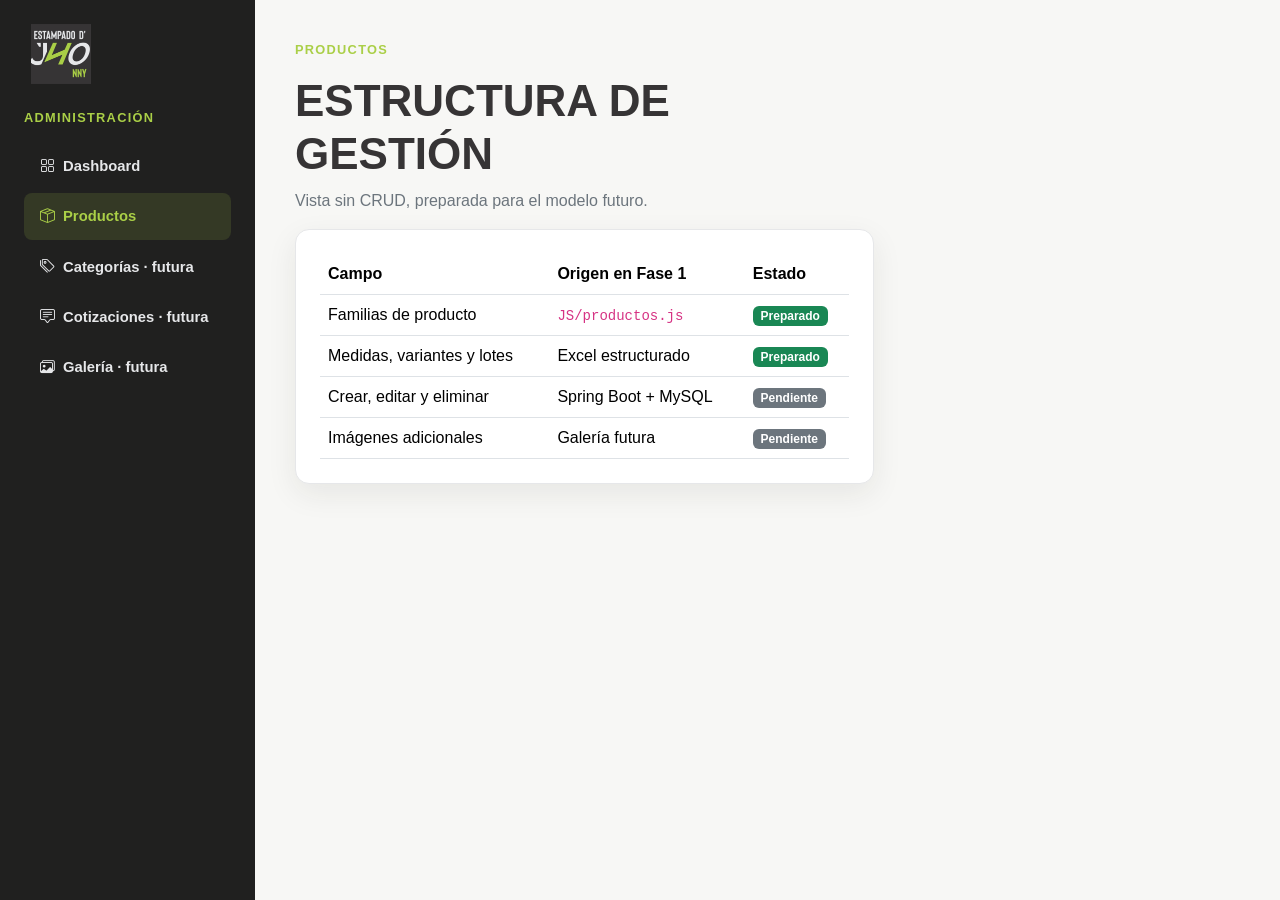
<file: Frontend/HTML/admin/productos.html>
<!doctype html>
<html lang="es">
  <head><meta charset="utf-8"><meta name="viewport" content="width=device-width, initial-scale=1"><meta name="robots" content="noindex"><title>Productos | Administración</title><link href="https://cdn.jsdelivr.net/npm/bootstrap@5.3.3/dist/css/bootstrap.min.css" rel="stylesheet"><link href="https://cdn.jsdelivr.net/npm/bootstrap-icons@1.11.3/font/bootstrap-icons.min.css" rel="stylesheet"><link href="../../CSS/main.css" rel="stylesheet"><link href="../../CSS/responsive.css" rel="stylesheet"></head>
  <body data-level="../.." data-area="admin"><main class="admin-shell container-fluid"><div class="row"><aside class="admin-sidebar col-lg-3 col-xl-2"><a href="index.html"><img class="brand-logo mb-4" src="../../images/djhonny-logo.jpg" alt="Estampado D'Jhonny"></a><p class="eyebrow">Administración</p><nav class="nav flex-column"><a class="nav-link" href="index.html"><i class="bi bi-grid me-2"></i>Dashboard</a><a class="nav-link active" href="productos.html"><i class="bi bi-box-seam me-2"></i>Productos</a><span class="nav-link text-white-50"><i class="bi bi-tags me-2"></i>Categorías · futura</span><span class="nav-link text-white-50"><i class="bi bi-chat-square-text me-2"></i>Cotizaciones · futura</span><span class="nav-link text-white-50"><i class="bi bi-images me-2"></i>Galería · futura</span></nav></aside><section class="admin-main col-lg-9 col-xl-10"><p class="eyebrow">Productos</p><h1 class="section-title">Estructura de gestión</h1><p class="text-secondary">Vista sin CRUD, preparada para el modelo futuro.</p><div class="table-responsive content-card"><table class="table align-middle mb-0"><thead><tr><th>Campo</th><th>Origen en Fase 1</th><th>Estado</th></tr></thead><tbody><tr><td>Familias de producto</td><td><code>JS/productos.js</code></td><td><span class="badge text-bg-success">Preparado</span></td></tr><tr><td>Medidas, variantes y lotes</td><td>Excel estructurado</td><td><span class="badge text-bg-success">Preparado</span></td></tr><tr><td>Crear, editar y eliminar</td><td>Spring Boot + MySQL</td><td><span class="badge text-bg-secondary">Pendiente</span></td></tr><tr><td>Imágenes adicionales</td><td>Galería futura</td><td><span class="badge text-bg-secondary">Pendiente</span></td></tr></tbody></table></div></section></div></main><script src="../../JS/productos.js"></script><script src="../../JS/main.js"></script></body>
</html>
</file>
<file: Frontend/CSS/main.css>
@import url("./variables.css");

* { box-sizing: border-box; }

html { scroll-behavior: smooth; }

body {
  margin: 0;
  background: var(--color-warm-white);
  color: var(--color-carbon);
  font-family: var(--font-body);
}

img { display: block; max-width: 100%; }

a { color: inherit; text-decoration: none; }

.topbar {
  background: var(--color-lime);
  color: var(--color-black);
  font-size: .8125rem;
  font-weight: 700;
}

.topbar__inner { display: flex; gap: var(--space-3); justify-content: center; padding: .45rem 1rem; }
.contact-status { border: 1px solid rgba(32, 32, 31, .45); border-radius: 999px; font-size: .68rem; margin-left: .25rem; padding: .05rem .35rem; text-transform: uppercase; }

.site-header { background: var(--color-carbon); border-bottom: 1px solid rgba(255, 255, 255, .08); }

.brand-logo { height: 60px; object-fit: contain; width: 74px; }

.navbar { padding: .75rem 0; }
.navbar-toggler { border-color: rgba(255, 255, 255, .55); }
.navbar-toggler:focus { box-shadow: 0 0 0 .2rem rgba(170, 207, 71, .35); }
.navbar-toggler-icon { filter: invert(1); }
.nav-link { color: var(--color-white) !important; font-size: .925rem; font-weight: 700; padding: .75rem 1rem !important; }
.nav-link:hover, .nav-link:focus, .nav-link.active { color: var(--color-lime) !important; }

.btn-brand {
  background: var(--color-lime);
  border: 1px solid var(--color-lime);
  border-radius: var(--radius-sm);
  color: var(--color-black);
  font-weight: 800;
  padding: .7rem 1rem;
}
.btn-brand:hover, .btn-brand:focus { background: #bddb6d; border-color: #bddb6d; color: var(--color-black); }
.btn-outline-brand { border-color: var(--color-lime); color: var(--color-lime); font-weight: 700; }
.btn-outline-brand:hover, .btn-outline-brand:focus { background: var(--color-lime); color: var(--color-black); }

.page-hero {
  background: linear-gradient(110deg, rgba(32, 32, 31, .95), rgba(54, 52, 53, .83)), var(--color-black);
  color: var(--color-white);
  padding: var(--space-5) 0;
}
.page-hero--image { background-image: linear-gradient(90deg, rgba(32, 32, 31, .96), rgba(32, 32, 31, .55)), url("../images/banner-principal.png"); background-position: center; background-size: cover; }
.eyebrow { color: var(--color-lime); font-size: .8rem; font-weight: 800; letter-spacing: .1em; text-transform: uppercase; }
.page-title, .section-title { font-family: var(--font-display); font-stretch: condensed; font-weight: 800; text-transform: uppercase; }
.page-title { font-size: clamp(2.25rem, 6vw, 4.75rem); hyphens: auto; line-height: .95; margin: .5rem 0 1rem; max-width: 14ch; overflow-wrap: break-word; }
.section-title { font-size: clamp(1.75rem, 4vw, 2.75rem); }
.accent-line { background: var(--color-lime); height: 4px; margin: 1rem 0; width: 64px; }

.content-section { padding: var(--space-5) 0; }
.content-section--white { background: var(--color-white); }
.content-card { background: var(--color-white); border: 1px solid var(--color-gray-light); border-radius: var(--radius-md); box-shadow: var(--shadow-card); padding: var(--space-3); }
.feature-icon { color: var(--color-green-accessible); font-size: 1.7rem; }
.notice { border-left: 4px solid var(--color-lime); color: var(--color-gray); font-size: .9rem; padding-left: 1rem; }

.catalog-placeholder { align-items: center; background: var(--color-white); border: 2px dashed var(--color-gray-light); border-radius: var(--radius-md); color: var(--color-gray); display: flex; min-height: 220px; padding: var(--space-3); text-align: center; }

.benefit-strip { background: var(--color-black); color: var(--color-white); }
.benefit-item { align-items: center; display: flex; gap: .75rem; padding: 1.25rem 0; }
.benefit-item i { color: var(--color-lime); font-size: 1.7rem; }
.benefit-item strong { display: block; font-size: .95rem; }
.benefit-item span { color: var(--color-gray-light); font-size: .78rem; }

.category-card { background: var(--color-white); border: 1px solid var(--color-gray-light); border-radius: var(--radius-md); display: block; height: 100%; padding: 1.35rem; transition: transform .2s ease, box-shadow .2s ease; }
.category-card:hover, .category-card:focus { box-shadow: var(--shadow-card); color: var(--color-green-accessible); outline: none; transform: translateY(-3px); }
.category-card i { color: var(--color-green-accessible); font-size: 1.85rem; }

.catalog-controls { background: var(--color-white); border: 1px solid var(--color-gray-light); border-radius: var(--radius-md); box-shadow: var(--shadow-card); padding: 1rem; }
.filter-chip { background: var(--color-white); border: 1px solid var(--color-gray-light); border-radius: 999px; color: var(--color-carbon); font-size: .875rem; font-weight: 700; padding: .5rem .85rem; }
.filter-chip:hover, .filter-chip:focus, .filter-chip.is-active { background: var(--color-lime); border-color: var(--color-lime); color: var(--color-black); }
.product-card { background: var(--color-white); border: 1px solid var(--color-gray-light); border-radius: var(--radius-md); display: flex; flex-direction: column; height: 100%; overflow: hidden; transition: box-shadow .2s ease, transform .2s ease; }
.product-card:hover { box-shadow: var(--shadow-card); transform: translateY(-3px); }
.product-card__media { align-items: center; background: var(--color-warm-white); display: flex; height: 220px; justify-content: center; overflow: hidden; position: relative; }
.product-card__media img { height: 100%; object-fit: contain; padding: 1rem; width: 100%; }
.product-card__body { display: flex; flex: 1; flex-direction: column; padding: 1.1rem; }
.product-card__category { color: var(--color-green-accessible); font-size: .72rem; font-weight: 800; letter-spacing: .06em; text-transform: uppercase; }
.product-card__title { font-family: var(--font-display); font-size: 1.4rem; font-weight: 800; line-height: 1.05; margin: .4rem 0 .55rem; }
.product-card__description { color: var(--color-gray); font-size: .87rem; margin-bottom: 1rem; }
.product-card__price { color: var(--color-green-accessible); font-size: 1.35rem; font-weight: 800; }
.product-card__note { color: var(--color-gray); font-size: .75rem; }
.product-image-placeholder { align-items: center; background: repeating-linear-gradient(-45deg, #eef0e9, #eef0e9 9px, #f7f7f5 9px, #f7f7f5 18px); color: var(--color-green-accessible); display: flex; flex-direction: column; font-size: .82rem; font-weight: 700; height: 100%; justify-content: center; padding: 1rem; text-align: center; width: 100%; }
.product-image-placeholder i { font-size: 2rem; margin-bottom: .5rem; }
.quick-view-button { align-items: center; background: var(--color-white); border: 0; border-radius: 50%; color: var(--color-carbon); display: inline-flex; height: 2.4rem; justify-content: center; position: absolute; right: .75rem; top: .75rem; width: 2.4rem; }
.quick-view-button:hover, .quick-view-button:focus { background: var(--color-lime); color: var(--color-black); }
.empty-results { border: 2px dashed var(--color-gray-light); border-radius: var(--radius-md); padding: 3rem 1rem; text-align: center; }

.detail-gallery { background: var(--color-white); border: 1px solid var(--color-gray-light); border-radius: var(--radius-md); min-height: 360px; padding: 1rem; }
.detail-gallery img { height: 100%; max-height: 440px; object-fit: contain; width: 100%; }
.detail-category { color: var(--color-green-accessible); font-size: .78rem; font-weight: 800; letter-spacing: .08em; text-transform: uppercase; }
.detail-price { color: var(--color-green-accessible); font-family: var(--font-display); font-size: clamp(2rem, 5vw, 3.3rem); font-weight: 800; }
.detail-table th { background: var(--color-black); color: var(--color-white); font-size: .78rem; letter-spacing: .04em; text-transform: uppercase; }
.detail-table td { font-size: .88rem; vertical-align: top; }
.observation-list { background: #fffdf2; border-left: 4px solid var(--color-lime); border-radius: var(--radius-sm); padding: 1rem 1rem 1rem 2rem; }
.cta-banner { background: linear-gradient(110deg, var(--color-black), var(--color-carbon)); color: var(--color-white); overflow: hidden; position: relative; }
.cta-banner::after { background: var(--color-lime); content: ""; height: 160%; opacity: .9; position: absolute; right: -3rem; top: -2rem; transform: skewX(-24deg); width: 4rem; }
.form-feedback-link { color: var(--color-green-accessible); font-weight: 800; }
.form-control:focus, .form-select:focus { border-color: var(--color-lime); box-shadow: 0 0 0 .2rem rgba(170, 207, 71, .25); }

.site-footer { background: var(--color-black); color: var(--color-white); padding: var(--space-4) 0 var(--space-2); }
.site-footer a { color: var(--color-gray-light); }
.site-footer a:hover { color: var(--color-lime); }
.footer-logo { height: 76px; object-fit: contain; width: 94px; }
.footer-divider { border-color: rgba(255, 255, 255, .16); margin: var(--space-3) 0 var(--space-2); }

.admin-shell { display: flex; min-height: 100vh; }
.admin-sidebar { background: var(--color-black); color: var(--color-white); flex: 0 0 255px; min-height: 100vh; padding: var(--space-3); }
.admin-sidebar .nav-link { border-radius: var(--radius-sm); color: var(--color-gray-light) !important; }
.admin-sidebar .nav-link.active { background: rgba(170, 207, 71, .14); color: var(--color-lime) !important; }
.admin-main { background: var(--color-warm-white); flex: 1; min-width: 0; min-height: 100vh; padding: var(--space-3); }
.admin-kpi { border-left: 4px solid var(--color-lime); }
.admin-header { border-bottom: 1px solid var(--color-gray-light); padding-bottom: 1rem; }
.admin-nav-brand { align-items: center; display: flex; gap: .75rem; margin-bottom: 1.75rem; }
.admin-nav-brand span { color: var(--color-lime); font-size: .75rem; font-weight: 800; letter-spacing: .08em; text-transform: uppercase; }
.admin-sidebar .nav-link, .admin-offcanvas .nav-link { margin-bottom: .25rem; }
.admin-sidebar .nav-link.is-disabled, .admin-offcanvas .nav-link.is-disabled { color: var(--color-gray) !important; cursor: not-allowed; }
.admin-sidebar .nav-link small, .admin-offcanvas .nav-link small { display: block; font-size: .67rem; margin-left: 1.75rem; }
.admin-back-link { color: var(--color-gray-light); display: block; font-size: .85rem; margin-top: 2rem; }
.admin-offcanvas { background: var(--color-black); color: var(--color-white); }
.admin-offcanvas .offcanvas-header { border-bottom: 1px solid rgba(255,255,255,.14); }
.admin-product-image, .admin-image-placeholder { border-radius: .35rem; height: 44px; object-fit: contain; width: 44px; }
.admin-image-placeholder { align-items: center; background: var(--color-gray-light); color: var(--color-gray); display: inline-flex; justify-content: center; }
.admin-products-table th { font-size: .72rem; text-transform: uppercase; white-space: nowrap; }
.demo-credentials { background: var(--color-warm-white); border: 1px dashed var(--color-gray-light); border-radius: var(--radius-sm); display: grid; font-size: .85rem; gap: .25rem; padding: .85rem; }
.login-page { align-items: center; background: linear-gradient(135deg, var(--color-black), var(--color-carbon)); display: flex; min-height: 100vh; padding: 1rem; }
.login-card { background: var(--color-white); border-radius: var(--radius-md); box-shadow: var(--shadow-card); margin: auto; max-width: 430px; padding: 2rem; width: 100%; }
.login-logo { height: 96px; margin: 0 auto 1.25rem; object-fit: contain; width: 120px; }
</file>
<file: Frontend/CSS/responsive.css>
@media (min-width: 768px) {
  .topbar__inner { justify-content: flex-start; }
  .page-hero { padding: 6rem 0; }
  .admin-main { padding: var(--space-4); }
  .product-card__media { height: 240px; }
}

@media (min-width: 1024px) {
  .site-header .navbar-nav { gap: .2rem; }
  .admin-sidebar { position: sticky; top: 0; }
}

@media (min-width: 1440px) {
  .page-hero { padding: 7.5rem 0; }
}

@media (max-width: 767.98px) {
  .topbar__inner { flex-wrap: wrap; gap: .25rem 1rem; }
  .brand-logo { height: 54px; }
  .navbar-collapse { padding-bottom: .75rem; }
  .page-hero { padding: 3.5rem 0; }
  .admin-sidebar { min-height: auto; }
  .admin-main { padding: 1rem; }
  .admin-products-table { min-width: 900px; }
}
</file>
